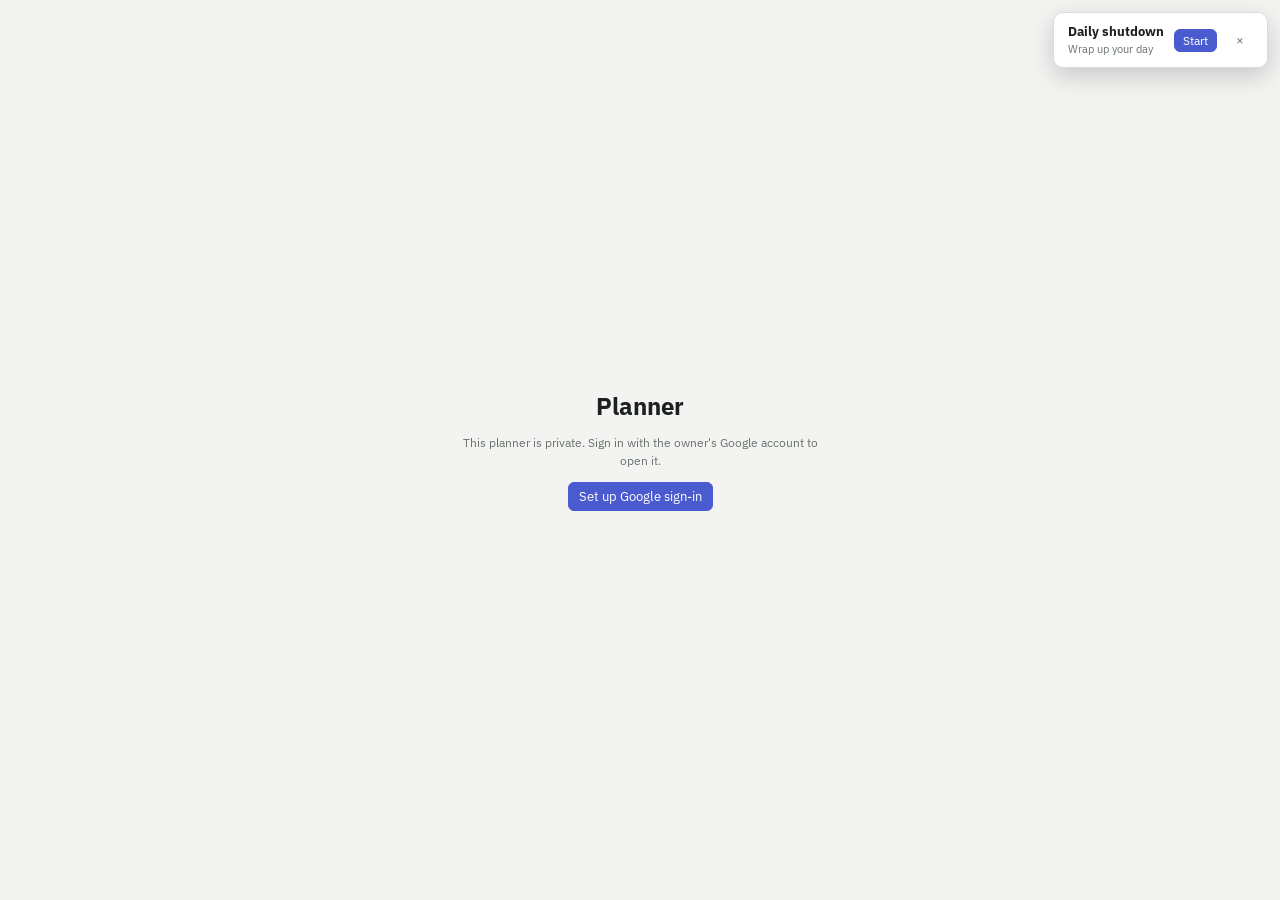
<file: planner/index.html>
<!doctype html>
<html lang="en">
<head>
<meta charset="utf-8">
<meta name="viewport" content="width=device-width,initial-scale=1,viewport-fit=cover">
<title>Planner</title>
<meta name="description" content="Daily planner with Google Calendar sync">
<meta name="theme-color" content="#141615" media="(prefers-color-scheme: dark)">
<meta name="theme-color" content="#f3f4f2" media="(prefers-color-scheme: light)">
<meta name="apple-mobile-web-app-capable" content="yes">
<meta name="apple-mobile-web-app-title" content="Planner">
<link rel="manifest" href="manifest.webmanifest">
<link rel="icon" href="icon-192.png">
<link rel="apple-touch-icon" href="apple-touch-icon.png">
<meta name="robots" content="noindex,nofollow">
<link rel="preconnect" href="https://fonts.googleapis.com">
<link rel="stylesheet" href="https://fonts.googleapis.com/css2?family=IBM+Plex+Sans:wght@400;500;600&family=IBM+Plex+Mono:wght@400;500&display=swap">
<script src="config.js"></script>
<script src="https://accounts.google.com/gsi/client" async onload="window.gisLoaded&&gisLoaded()"></script>
<style>
/* Layout: three panes — ritual sidebar | horizontally scrolling day columns | single-day hourly timeline */
:root{
  --bg:#f3f4f2; --panel:#eaecea; --card:#ffffff; --line:#d9ddd9; --fg:#1c201e; --muted:#69716c;
  --accent:#4a5bd0; --accent-soft:#e3e6fa; --ok:#2c9a5b; --warn:#b97a06; --danger:#cc4136;
  --evt:#cfe6e2; --evt-fg:#174a43; --hatch:rgba(0,0,0,.06); --shadow:0 1px 2px rgba(20,30,25,.08);
  --sans:"IBM Plex Sans",system-ui,-apple-system,"Segoe UI",sans-serif;
  --mono:"IBM Plex Mono",ui-monospace,SFMono-Regular,Menlo,monospace;
  color-scheme:light;
}
@media (prefers-color-scheme: dark){:root:not([data-theme="light"]){
  --bg:#141615; --panel:#1a1d1b; --card:#232725; --line:#2f3431; --fg:#e7eae8; --muted:#8c958f;
  --accent:#8e9cf3; --accent-soft:#2b3150; --ok:#4cc27e; --warn:#e3a43a; --danger:#ec6a5f;
  --evt:#244a45; --evt-fg:#cfeee8; --hatch:rgba(255,255,255,.06); --shadow:none; color-scheme:dark}}
:root[data-theme="dark"]{
  --bg:#141615; --panel:#1a1d1b; --card:#232725; --line:#2f3431; --fg:#e7eae8; --muted:#8c958f;
  --accent:#8e9cf3; --accent-soft:#2b3150; --ok:#4cc27e; --warn:#e3a43a; --danger:#ec6a5f;
  --evt:#244a45; --evt-fg:#cfeee8; --hatch:rgba(255,255,255,.06); --shadow:none; color-scheme:dark}
html,body{height:100%;margin:0}
[hidden]{display:none!important}
body{background:var(--bg);color:var(--fg);font-family:var(--sans);font-size:14px;overflow:hidden;-webkit-font-smoothing:antialiased}
button,input,select,textarea{font:inherit;color:inherit}
button{cursor:pointer;background:none;border:0;padding:0}
a{color:var(--accent)}
:focus-visible{outline:2px solid var(--accent);outline-offset:2px}
.mono{font-family:var(--mono);font-variant-numeric:tabular-nums}
#app{box-sizing:border-box;display:grid;grid-template-columns:210px minmax(0,1fr) 300px;height:100%;
  padding:env(safe-area-inset-top,0px) env(safe-area-inset-right,0px) env(safe-area-inset-bottom,0px) env(safe-area-inset-left,0px)}
.side{background:var(--panel);border-right:1px solid var(--line);overflow-y:auto;padding:14px 10px;display:flex;flex-direction:column;gap:14px;min-width:0}
.brand{font-weight:600;font-size:16px;padding:2px 8px}
.navgrp{display:flex;flex-direction:column;gap:1px}
.navlbl{font-size:11px;letter-spacing:.06em;text-transform:uppercase;color:var(--muted);padding:4px 8px}
.nav{display:flex;align-items:center;gap:8px;padding:6px 8px;border-radius:6px;text-align:left;width:100%}
.nav:hover{background:var(--line)}
.nav.on{background:var(--card);box-shadow:var(--shadow);font-weight:500}
.nav .r{margin-left:auto;font-size:12px;color:var(--muted)}
.nav .ck{color:var(--ok)}
.badge{font-size:10px;font-weight:600;letter-spacing:.05em;background:var(--accent);color:#fff;border-radius:4px;padding:1px 6px}
.dot{width:8px;height:8px;border-radius:50%;flex:none}
.chadd{display:flex;gap:6px;padding:2px 8px}
.chadd input{flex:1;min-width:0;background:transparent;border:1px dashed var(--line);border-radius:6px;padding:4px 8px;font-size:13px}
.sidefoot{margin-top:auto;font-size:12px;color:var(--muted);padding:0 8px;line-height:1.45}
.main{display:flex;flex-direction:column;min-width:0;min-height:0}
.top{display:flex;align-items:center;gap:8px;padding:10px 14px;border-bottom:1px solid var(--line);flex-wrap:wrap}
.btn{border:1px solid var(--line);background:var(--card);border-radius:6px;padding:5px 10px;font-size:13px;display:inline-flex;align-items:center;gap:6px;text-decoration:none;color:var(--fg)}
.btn:hover{border-color:var(--muted)}
.btn.pri{background:var(--accent);border-color:var(--accent);color:#fff}
.btn.sm{padding:3px 8px;font-size:12px}
.btn.danger{color:var(--danger)}
.top select,.top input{border:1px solid var(--line);background:var(--card);border-radius:6px;padding:5px 8px;font-size:13px}
.top input{width:160px;min-width:0}
.sync{font-size:12px;color:var(--muted);display:inline-flex;align-items:center;gap:6px}
.sync .s{width:7px;height:7px;border-radius:50%;background:var(--muted)}
.sync.ok .s{background:var(--ok)} .sync.err .s{background:var(--danger)} .sync.busy .s{background:var(--warn)}
.timerpill{display:inline-flex;align-items:center;gap:6px;background:var(--accent-soft);border-radius:999px;padding:4px 10px;font-size:12px;max-width:260px}
.timerpill span.t{overflow:hidden;text-overflow:ellipsis;white-space:nowrap}
.note{font-size:12px;color:var(--warn);padding:6px 14px;border-bottom:1px solid var(--line);display:flex;gap:10px;align-items:center;flex-wrap:wrap}
#view{flex:1;min-height:0;overflow:auto}
.board{box-sizing:border-box;display:flex;gap:12px;padding:16px 14px;height:100%;align-items:stretch;width:max-content}
.col{width:268px;flex:none;display:flex;flex-direction:column;gap:8px;min-height:0}
.col.objcol{width:230px}
.colhead{padding:2px 4px 4px;cursor:pointer}
.dname{font-size:19px;font-weight:600;text-wrap:balance}
.ddate{color:var(--muted);font-size:13px}
.col.today .dname{color:var(--accent)}
.prog{height:5px;border-radius:3px;background:var(--line);margin-top:8px;overflow:hidden}
.prog i{display:block;height:100%;background:var(--ok);border-radius:3px}
.addrow{display:flex;align-items:center;gap:8px;background:var(--card);border:1px solid var(--line);border-radius:7px;padding:7px 10px;color:var(--muted)}
.addrow .lbl{flex:1;text-align:left}
.addrow input{flex:1;min-width:0;border:0;background:transparent;outline:none;color:var(--fg)}
.tot{font-size:11px;padding:1px 6px;border-radius:4px;background:var(--panel);color:var(--muted)}
.tot.over{background:var(--warn);color:#1b1404}
.cards{display:flex;flex-direction:column;gap:7px;overflow-y:auto;flex:1;min-height:60px;padding-bottom:30px;border-radius:8px}
.cards.drop,.tl.drop,.bl.drop{outline:2px dashed var(--accent);outline-offset:-2px}
.card{background:var(--card);border:1px solid var(--line);border-radius:8px;padding:9px 11px;display:flex;flex-direction:column;gap:6px;box-shadow:var(--shadow);cursor:grab}
.card:hover{border-color:var(--muted)}
.card.done{opacity:.55}
.card.done .ttl{text-decoration:line-through;text-decoration-color:var(--muted)}
.card.ins{box-shadow:0 -3px 0 var(--accent)}
.chips{display:flex;align-items:center;gap:6px;font-size:11px;min-height:16px}
.chip{background:var(--accent-soft);color:var(--accent);border-radius:4px;padding:1px 6px;font-weight:500}
.rb{background:var(--panel);color:var(--warn);border-radius:999px;padding:0 6px;font-weight:600}
.dur{margin-left:auto;color:var(--muted);background:var(--panel);border-radius:4px;padding:1px 6px}
.ttl{line-height:1.35;overflow-wrap:anywhere}
.foot{display:flex;align-items:center;gap:8px;font-size:12px;color:var(--muted)}
.chk{width:18px;height:18px;border-radius:50%;border:1.5px solid var(--muted);display:inline-grid;place-items:center;flex:none;font-size:11px;color:transparent}
.chk:hover{border-color:var(--ok);color:var(--ok)}
.chk.on{background:var(--ok);border-color:var(--ok);color:#fff}
.tag{margin-left:auto;font-size:12px;white-space:nowrap;overflow:hidden;text-overflow:ellipsis;max-width:60%}
.colfoot{font-size:12px;color:var(--muted);padding:0 4px}
.empty{color:var(--muted);font-size:13px;padding:10px 4px;line-height:1.5}
.obj{display:flex;gap:8px;align-items:flex-start;background:var(--card);border:1px solid var(--line);border-radius:8px;padding:9px 11px}
.obj .t{flex:1;min-width:0;overflow-wrap:anywhere}
.obj small{display:block;color:var(--muted);font-size:11px;margin-top:3px}
.cal{border-left:1px solid var(--line);display:flex;flex-direction:column;min-height:0;background:var(--panel)}
.calhead{display:flex;align-items:center;gap:6px;padding:10px 12px;border-bottom:1px solid var(--line)}
.calhead .d{font-weight:600;flex:1;font-size:15px}
.ib{width:26px;height:26px;border-radius:6px;display:inline-grid;place-items:center;color:var(--muted)}
.ib:hover{background:var(--line);color:var(--fg)}
.allday{display:flex;flex-direction:column;gap:3px;padding:6px 12px;border-bottom:1px solid var(--line);min-height:8px}
.ad{background:var(--c,var(--ok));color:#fff;border-radius:4px;padding:2px 8px;font-size:12px;text-align:left;overflow:hidden;text-overflow:ellipsis;white-space:nowrap}
.tlwrap{flex:1;overflow-y:auto;min-height:0}
.tlrow{display:flex;position:relative}
.gut{width:46px;flex:none;position:relative}
.gut span{position:absolute;right:6px;font-size:10px;color:var(--muted);transform:translateY(-50%);font-family:var(--mono)}
.tl{position:relative;flex:1;min-width:0;cursor:copy}
.tlgrid{position:absolute;inset:0;pointer-events:none}
.blk{position:absolute;border-radius:5px;padding:3px 6px;font-size:11px;line-height:1.25;overflow:hidden;text-align:left;cursor:pointer;border-left:3px solid var(--accent)}
.blk.task{background:color-mix(in srgb,var(--c) 26%,var(--card));border-left-color:var(--c)}
.blk.task.done{background-image:repeating-linear-gradient(135deg,var(--hatch) 0 6px,transparent 6px 12px)}
.blk.event{background:color-mix(in srgb,var(--c,var(--evt-fg)) 22%,var(--card));color:var(--fg);border-left-color:var(--c,var(--evt-fg))}
.blk.cancelled{background:transparent;border:1px solid var(--line);color:var(--muted);text-decoration:line-through}
.blk b{font-weight:500;display:block}
.blk em{font-style:normal;opacity:.75;font-family:var(--mono);font-size:10px}
.now{position:absolute;left:0;right:0;height:2px;background:var(--danger);pointer-events:none;z-index:3}
.now:before{content:"";position:absolute;left:-4px;top:-3px;width:8px;height:8px;border-radius:50%;background:var(--danger)}
.wcal{display:flex;min-width:760px}
.wcal .dcol{flex:1;min-width:100px;border-left:1px solid var(--line)}
.wcal .dh{position:sticky;top:0;background:var(--bg);z-index:4;padding:8px;border-bottom:1px solid var(--line);font-size:13px;height:56px;box-sizing:border-box;overflow:hidden}
.wcal .dh.today b{color:var(--accent)}
.page{max-width:820px;padding:20px max(16px,env(safe-area-inset-right,0px)) 60px max(16px,env(safe-area-inset-left,0px));margin:0 auto}
.page h1{font-size:22px;margin:0 0 4px;text-wrap:balance}
.page .sub{color:var(--muted);margin:0 0 18px}
.list{display:flex;flex-direction:column;gap:7px}
.lrow{display:flex;align-items:center;gap:10px;background:var(--card);border:1px solid var(--line);border-radius:8px;padding:9px 12px;flex-wrap:wrap}
.lrow .t{flex:1;min-width:140px;overflow-wrap:anywhere}
.lrow .m{color:var(--muted);font-size:12px}
.sect{margin:22px 0 8px;font-size:12px;letter-spacing:.06em;text-transform:uppercase;color:var(--muted)}
.bars{display:flex;flex-direction:column;gap:8px}
.bar{display:grid;grid-template-columns:120px 1fr 54px;gap:10px;align-items:center;font-size:13px}
.bar .tr{height:12px;background:var(--line);border-radius:3px;overflow:hidden}
.bar .tr i{display:block;height:100%;border-radius:3px}
.stats{display:flex;gap:10px;flex-wrap:wrap}
.stat{background:var(--card);border:1px solid var(--line);border-radius:8px;padding:10px 14px;min-width:120px}
.stat b{display:block;font-size:20px;font-family:var(--mono)}
.stat span{font-size:12px;color:var(--muted)}
.focus{max-width:640px;margin:0 auto;padding:48px 20px;display:flex;flex-direction:column;gap:16px;text-align:center;align-items:center}
.focus h1{font-size:28px;margin:0;text-wrap:balance}
.bigtime{font-family:var(--mono);font-size:56px;font-variant-numeric:tabular-nums;letter-spacing:-.02em}
.focus .subs{width:100%;text-align:left}
#modal{position:fixed;inset:0;background:rgba(10,14,12,.45);display:grid;place-items:center;z-index:50;padding:16px}
.sheet{background:var(--bg);border:1px solid var(--line);border-radius:12px;width:min(620px,100%);max-height:calc(100% - 32px);overflow:auto;box-shadow:0 20px 50px rgba(0,0,0,.3)}
.sheet.wide{width:min(760px,100%)}
.sh{display:flex;align-items:center;gap:8px;padding:14px 18px;border-bottom:1px solid var(--line);position:sticky;top:0;background:var(--bg);z-index:2}
.sh h2{font-size:16px;margin:0;flex:1}
.sb{padding:16px 18px;display:flex;flex-direction:column;gap:14px}
.sf{padding:12px 18px;border-top:1px solid var(--line);display:flex;gap:8px;flex-wrap:wrap;justify-content:flex-end;position:sticky;bottom:0;background:var(--bg)}
.titlein{font-size:18px;font-weight:500;border:0;background:transparent;width:100%;outline:none;padding:2px 0}
.grid{display:grid;grid-template-columns:repeat(auto-fill,minmax(150px,1fr));gap:10px}
.fld{display:flex;flex-direction:column;gap:4px;font-size:12px;color:var(--muted);min-width:0}
.fld input,.fld select,.fld textarea,.inp{border:1px solid var(--line);background:var(--card);border-radius:6px;padding:6px 8px;font-size:13px;color:var(--fg);min-width:0}
textarea{resize:vertical;min-height:80px;line-height:1.45}
.sub-row{display:flex;align-items:center;gap:8px;padding:4px 0}
.sub-row .t{flex:1;min-width:0}
.sub-row.done .t{text-decoration:line-through;color:var(--muted)}
.steps{display:flex;gap:6px;font-size:12px;color:var(--muted);flex-wrap:wrap}
.steps span{padding:2px 8px;border-radius:999px;background:var(--panel)}
.steps span.on{background:var(--accent);color:#fff}
.meter{height:10px;border-radius:5px;background:var(--line);overflow:hidden}
.meter i{display:block;height:100%}
.help{font-size:12px;color:var(--muted);line-height:1.5}
ol.help{padding-left:18px;margin:0}
ol.help li{margin:4px 0}
code{font-family:var(--mono);font-size:12px;background:var(--panel);padding:1px 4px;border-radius:3px;overflow-wrap:anywhere}
.calrow{display:flex;align-items:center;gap:10px;padding:5px 0}
#toasts{position:fixed;top:calc(12px + env(safe-area-inset-top,0px));right:calc(12px + env(safe-area-inset-right,0px));display:flex;flex-direction:column;gap:8px;z-index:60;max-width:calc(100% - 24px)}
.toast{background:var(--card);border:1px solid var(--line);border-radius:10px;padding:10px 14px;box-shadow:0 8px 24px rgba(0,0,0,.18);display:flex;gap:10px;align-items:center;font-size:13px}
.toast b{display:block}
.toast small{color:var(--muted)}
@media (max-width:1000px){#app{grid-template-columns:190px minmax(0,1fr)} .cal{display:none} .cal.show{display:flex;position:fixed;right:0;top:0;bottom:0;width:min(320px,90%);z-index:40;padding-top:env(safe-area-inset-top,0px)}}
@media (max-width:640px){
  #app{grid-template-columns:1fr;grid-template-rows:auto 1fr}
  .side{flex-direction:row;overflow-x:auto;padding:8px max(16px,env(safe-area-inset-left,0px));gap:6px;border-right:0;border-bottom:1px solid var(--line)}
  .side .navlbl,.side .sidefoot,.side .chgrp,.brand{display:none}
  .navgrp{flex-direction:row}
  .nav{white-space:nowrap}
  .top{padding-left:max(16px,env(safe-area-inset-left,0px));padding-right:max(16px,env(safe-area-inset-right,0px))}
  .top input{width:110px}
  .col{width:250px}
}
.card.sel{outline:2px solid var(--accent);outline-offset:1px}
#app.noside{grid-template-columns:minmax(0,1fr) 300px} #app.noside .side{display:none}
#app.nocal{grid-template-columns:210px minmax(0,1fr)} #app.nocal .cal{display:none}
#app.noside.nocal{grid-template-columns:minmax(0,1fr)}
.cm{position:fixed;z-index:70;background:var(--card);border:1px solid var(--line);border-radius:10px;box-shadow:0 12px 32px rgba(0,0,0,.28);padding:5px;width:250px;max-width:calc(100vw - 16px);max-height:calc(100vh - 16px);overflow:auto;font-size:13px;box-sizing:border-box}
.cm .it{display:flex;align-items:center;gap:10px;width:100%;padding:6px 10px;border-radius:6px;text-align:left;box-sizing:border-box}
.cm .it:hover,.cm .it:focus-visible{background:var(--accent-soft);outline:none}
.cm .it.danger{color:var(--danger)}
.cm kbd,.keys kbd,.pal kbd{margin-left:auto;font-family:var(--mono);font-size:11px;color:var(--muted);border:1px solid var(--line);border-radius:4px;padding:0 5px;background:var(--bg)}
.cm .sep{height:1px;background:var(--line);margin:4px 2px}
.cm .lbl{font-size:11px;color:var(--muted);padding:4px 10px 2px;letter-spacing:.04em;text-transform:uppercase}
.cm .chiprow{display:flex;flex-wrap:wrap;gap:4px;padding:2px 8px 6px}
.cm .chiprow button{font-size:12px;border:1px solid var(--line);border-radius:999px;padding:1px 8px;display:inline-flex;gap:5px;align-items:center}
.cm .chiprow button.on{border-color:var(--accent);background:var(--accent-soft)}
.pal .row{display:flex;align-items:center;gap:10px;padding:7px 10px;border-radius:6px;cursor:pointer}
.pal .row.hl{background:var(--accent-soft)}
.pal input{width:100%;box-sizing:border-box;font-size:15px;border:0;border-bottom:1px solid var(--line);background:transparent;padding:14px 18px;outline:none}
.keys{display:grid;grid-template-columns:repeat(auto-fill,minmax(230px,1fr));gap:4px 18px;font-size:13px}
.keys div{display:flex;gap:8px;align-items:center;padding:3px 0}
#lock{position:fixed;inset:0;z-index:45;background:var(--bg);display:grid;place-items:center;padding:16px}
#lock .box{max-width:380px;text-align:center;display:flex;flex-direction:column;gap:12px;align-items:center}
#lock h1{margin:0;font-size:24px}
.card,.blk,.lrow{-webkit-user-select:none;user-select:none;-webkit-touch-callout:none}
.card{cursor:grab}
body.dragging,body.dragging *{cursor:grabbing!important}
.dragsrc{opacity:.35}
.dragclone{position:fixed!important;z-index:90;pointer-events:none;box-shadow:0 14px 34px rgba(0,0,0,.35)!important;transform:rotate(1.5deg);opacity:.95;margin:0;box-sizing:border-box}
.ghost{position:absolute;left:2px;right:3px;z-index:6;pointer-events:none;border:2px dashed var(--accent);background:var(--accent-soft);border-radius:5px;padding:2px 6px;font-size:11px;line-height:1.25;overflow:hidden;box-sizing:border-box}
.ghost b{display:block;font-weight:500;white-space:nowrap;overflow:hidden;text-overflow:ellipsis}
.ghost em{font-style:normal;font-family:var(--mono);font-size:10px;color:var(--accent);font-weight:600}
.card.insb{box-shadow:0 3px 0 var(--accent)}
.lrow.ins{box-shadow:0 -3px 0 var(--accent)} .lrow.insb{box-shadow:0 3px 0 var(--accent)}
.nav.drop{outline:2px dashed var(--accent);outline-offset:-2px}
.blk .rs{position:absolute;left:0;right:0;bottom:0;height:8px;cursor:ns-resize}
.blk:hover .rs::after{content:"";position:absolute;left:calc(50% - 10px);bottom:2px;width:20px;height:3px;border-radius:2px;background:currentColor;opacity:.4}
@media (prefers-reduced-motion:reduce){*{transition:none!important;animation:none!important}}
</style>
</head>
<body>
<div id="app">
  <aside class="side" id="side"></aside>
  <main class="main">
    <header class="top" id="top"></header>
    <div id="note"></div>
    <div id="view"></div>
  </main>
  <section class="cal" id="cal"></section>
</div>
<div id="modal" hidden></div>
<div id="toasts"></div>
<div id="lock" hidden></div>
<div id="cm" class="cm" hidden role="menu"></div>
<input type="file" id="importfile" accept="application/json,.json" hidden>

<script>
/* ---------- helpers ---------- */
const $=s=>document.querySelector(s);
const esc=s=>String(s??'').replace(/[&<>"']/g,c=>({'&':'&amp;','<':'&lt;','>':'&gt;','"':'&quot;',"'":'&#39;'}[c]));
const pad=n=>String(n).padStart(2,'0');
const ds=d=>`${d.getFullYear()}-${pad(d.getMonth()+1)}-${pad(d.getDate())}`;
const parseD=s=>{const[y,m,d]=s.split('-').map(Number);return new Date(y,m-1,d)};
const addDays=(s,n)=>{const d=parseD(s);d.setDate(d.getDate()+n);return ds(d)};
const todayStr=()=>ds(new Date());
const mondayOf=s=>{const d=parseD(s);d.setDate(d.getDate()-((d.getDay()+6)%7));return ds(d)};
const fmtDur=m=>{m=Math.max(0,Math.round(m||0));return `${Math.floor(m/60)}:${pad(m%60)}`};
const toMin=t=>{if(!t)return null;const[h,m]=t.split(':').map(Number);return h*60+m};
const fromMin=m=>`${pad(Math.floor(m/60)%24)}:${pad(m%60)}`;
const fmtClock=t=>{const m=toMin(t);let h=Math.floor(m/60),mm=m%60;const ap=h>=12?'pm':'am';h=h%12||12;return `${h}:${pad(mm)} ${ap}`};
const DAYS=['Sunday','Monday','Tuesday','Wednesday','Thursday','Friday','Saturday'];
const MONTHS=['January','February','March','April','May','June','July','August','September','October','November','December'];
const dayName=s=>DAYS[parseD(s).getDay()];
const monDay=s=>{const d=parseD(s);return `${MONTHS[d.getMonth()]} ${d.getDate()}`};
const shortDay=s=>{const d=parseD(s);return `${DAYS[d.getDay()].slice(0,3)} ${MONTHS[d.getMonth()].slice(0,3)} ${d.getDate()}`};
const uid=()=>Math.random().toString(36).slice(2,9)+Date.now().toString(36).slice(-5);
const slug=s=>s.toLowerCase().replace(/[^a-z0-9]+/g,'-').replace(/^-|-$/g,'')||uid();
const PALETTE=['#7a6af0','#2f9a8c','#cf7412','#c4427c','#3a7bd5','#6b9a2b','#9a6b3a'];
const TZ=Intl.DateTimeFormat().resolvedOptions().timeZone;
const ls={get(k){try{return localStorage.getItem(k)}catch{return null}},set(k,v){try{localStorage.setItem(k,v)}catch{}},del(k){try{localStorage.removeItem(k)}catch{}}};
function parseDur(s){s=String(s??'').trim().toLowerCase();if(!s)return 0;let m;
  if(m=s.match(/^(\d+):(\d{1,2})$/))return +m[1]*60+ +m[2];
  let tot=0,any=false;const re=/(\d+(?:\.\d+)?)\s*(h|hr|hrs|hours?|m|min|mins|minutes?)/g;
  while(m=re.exec(s)){any=true;tot+=/^h/.test(m[2])?parseFloat(m[1])*60:parseFloat(m[1])}
  if(any)return Math.round(tot); if(/^\d+(\.\d+)?$/.test(s))return Math.round(parseFloat(s)); return null}

/* ---------- store (local cache + Google Drive file) ---------- */
const COLS=['tasks','events','channels','objectives','rituals','recurrences','meta'];
const FORMAT="Planner data file, synced by the Planner web app. data.<collection>.<id> = record. tasks {title, date 'YYYY-MM-DD' or null (backlog), startTime 'HH:MM' or null, planned (minutes), actual (minutes), done, doneOn, channel (channels id), notes, subtasks [{t,done}], objective (objectives id), order (number, sort within day), rollover (days carried over), archived, recurId}; channels {name, color}; objectives {title, week (Monday 'YYYY-MM-DD'), done}; rituals (id = date, or 'w'+Monday) {planned, shutdown, highlight, note, reviewed, reviewNote}; recurrences {title, channel, planned, startTime, freq daily|weekdays|weekly|monthly, start, skip[]}; events = local-only events {title,date,start,end,allDay,cancelled}; meta.settings {limit (minutes/day), plannerCalId}. Every record has updatedAt (ms since epoch): set it to the current time on any edit so the edit wins the merge. To delete a record, remove it from data and add tombstones.<collection>.<id> = current ms. New ids: short strings of letters/digits.";
const S={},T={};COLS.forEach(c=>{S[c]=new Map();T[c]=new Map()});
const canWrite=true;
let dirty=false;
function serialize(){const o={_format:FORMAT,app:'planner',version:1,savedAt:new Date().toISOString(),data:{},tombstones:{}};
  COLS.forEach(c=>{o.data[c]=Object.fromEntries(S[c]);o.tombstones[c]=Object.fromEntries(T[c])});return o}
function loadFrom(o){COLS.forEach(c=>{S[c]=new Map(Object.entries(o?.data?.[c]||{}));T[c]=new Map(Object.entries(o?.tombstones?.[c]||{}).map(([k,v])=>[k,+v||0]))})}
function mergeIn(o){let localNewer=false,changedAny=false;const cutoff=Date.now()-60*864e5;
  COLS.forEach(c=>{const rd=o?.data?.[c]||{},rt=o?.tombstones?.[c]||{};const ids=new Set([...Object.keys(rd),...Object.keys(rt),...S[c].keys(),...T[c].keys()]);const NS=new Map(),NT=new Map();
    for(const id of ids){const cand=[];
      if(rd[id])cand.push({r:1,ts:+rd[id].updatedAt||0,rec:rd[id]});
      if(rt[id]!=null)cand.push({r:1,ts:+rt[id]||0,dead:1});
      if(S[c].has(id))cand.push({r:0,ts:+S[c].get(id).updatedAt||0,rec:S[c].get(id)});
      if(T[c].has(id))cand.push({r:0,ts:T[c].get(id),dead:1});
      cand.sort((a,b)=>b.ts-a.ts||b.r-a.r);const w=cand[0];
      if(!w.r)localNewer=true;
      if(w.r&&JSON.stringify(w.rec||null)!==JSON.stringify(S[c].get(id)||null))changedAny=true;
      if(w.dead){if(w.ts>cutoff)NT.set(id,w.ts)}else NS.set(id,w.rec)}
    S[c]=NS;T[c]=NT});
  if(localNewer)dirty=true;saveLocal(true);return changedAny}
function saveLocal(){ls.set('pl-data',JSON.stringify(serialize()))}
function loadLocal(){try{const o=JSON.parse(ls.get('pl-data')||'null');if(o){loadFrom(o);return true}}catch{}return false}
let undoStack=[],undoGroup=null,noUndo=0;
function rec(col,id){if(noUndo||(col==='meta'&&id==='timer'))return;if(!undoGroup){undoGroup=[];undoStack.push(undoGroup);if(undoStack.length>60)undoStack.shift();setTimeout(()=>{undoGroup=null},0)}
  if(!undoGroup.some(x=>x.col===col&&x.id===id))undoGroup.push({col,id,prev:S[col].has(id)?{...S[col].get(id)}:null})}
function undo(){const g=undoStack.pop();if(!g||!g.length){toast('Nothing to undo','');return}noUndo++;try{for(const{col,id,prev} of [...g].reverse()){if(prev){const{updatedAt,...rest}=prev;put(col,id,rest)}else if(S[col].has(id))remove(col,id)}}finally{noUndo--}toast('Undone','')}
function put(col,id,data){rec(col,id);S[col]=new Map(S[col]);S[col].set(id,{...data,updatedAt:Date.now()});T[col].delete(id);changed(col)}
function patch(col,id,partial){const cur=S[col].get(id);if(!cur)return;put(col,id,{...cur,...partial})}
function remove(col,id){rec(col,id);S[col]=new Map(S[col]);S[col].delete(id);T[col].set(id,Date.now());changed(col)}
function changed(col){dirty=true;saveLocal();scheduleRender();schedDrive(1500);if(col==='tasks')schedCalPush()}

/* ---------- state ---------- */
let view=(window.innerWidth<=640?'today':'week'),boardStart=todayStr(),calDate=todayStr(),zoom=1,filterCh='',query='',addingDate=null,focusId=null,reviewWeek=mondayOf(todayStr()),showCal=false;
let calScroll=null,loadNote='';
const settings=()=>S.meta.get('settings')||{limit:360};
const timer=()=>S.meta.get('timer')||null;
const ch=id=>id?S.channels.get(id):null;
const chColor=id=>ch(id)?.color||'var(--accent)';
const matches=t=>(!filterCh||t.channel===filterCh)&&(!query||t.title.toLowerCase().includes(query.toLowerCase()));
const tasksOn=date=>[...S.tasks].filter(([,t])=>t.date===date&&!t.archived).sort((a,b)=>(a[1].order||0)-(b[1].order||0));
const ritual=k=>S.rituals.get(k)||{};
const planned=(list)=>list.reduce((a,[,t])=>a+(t.planned||0),0);
function nextOrder(date){const l=tasksOn(date);return l.length?(l[l.length-1][1].order||0)+1000:Date.now()}

function newTask(fields,id=uid()){put('tasks',id,{title:'',date:null,channel:null,planned:0,actual:0,done:false,startTime:null,notes:'',subtasks:[],order:nextOrder(fields.date),rollover:0,archived:false,created:Date.now(),...fields});return id}
function parseQuick(text,date){let title=' '+text+' ',channel=null,plannedM=0,startTime=null;
  const chans=[...S.channels].sort((a,b)=>b[1].name.length-a[1].name.length);
  for(const[id,c] of chans){const re=new RegExp('#'+c.name.replace(/[.*+?^${}()|[\]\\]/g,'\\$&')+'(?=\\s)','i');if(re.test(title)){channel=id;title=title.replace(re,' ');break}}
  if(!channel){const m=title.match(/#([\w-]+)/);if(m){const name=m[1];const id=slug(name);if(!S.channels.has(id))put('channels',id,{name,color:PALETTE[S.channels.size%PALETTE.length]});channel=id;title=title.replace(m[0],' ')}}
  let m=title.match(/@(today|tod|tomorrow|tmr|tom|mon|tue|wed|thu|fri|sat|sun)[a-z]*/i);if(m){const w=m[1].toLowerCase();const t=todayStr();
    if(w.startsWith('tod'))date=t;else if(w.startsWith('t')&&w!=='tue'&&w!=='thu')date=addDays(t,1);
    else{const idx=['sun','mon','tue','wed','thu','fri','sat'].indexOf(w.slice(0,3));let n=(idx-parseD(t).getDay()+7)%7||7;date=addDays(t,n)}title=title.replace(m[0],' ')}
  let objective=null;m=title.match(/\$([\w-]+)/);if(m){const wk=mondayOf(date||todayStr());const o=[...S.objectives].find(([,o])=>o.week===wk&&o.title.toLowerCase().startsWith(m[1].toLowerCase().replace(/-/g,' ')));if(o){objective=o[0];title=title.replace(m[0],' ')}}
  m=title.match(/~\s*([\d.:]+\s*(?:h|hr|hrs|m|min|mins)?(?:\s*\d+\s*m(?:in)?)?)/i);if(m){const d=parseDur(m[1]);if(d)plannedM=d;title=title.replace(m[0],' ')}
  m=title.match(/@(\d{1,2})(?::(\d{2}))?\s*(am|pm)?/i);if(m){let h=+m[1];const mm=+(m[2]||0);const ap=(m[3]||'').toLowerCase();if(ap==='pm'&&h<12)h+=12;if(ap==='am'&&h===12)h=0;if(!ap&&h<7)h+=12;if(h<24){startTime=fromMin(h*60+mm);title=title.replace(m[0],' ')}}
  title=title.replace(/\s+/g,' ').trim();
  if(!title)return null;
  return newTask({title,date,channel,planned:plannedM,startTime,objective})}

/* ---------- startup jobs ---------- */
function rollover(){const t=todayStr();for(const[id,x] of S.tasks){if(x.date&&x.date<t&&!x.done&&!x.archived){
  if(x.recurId)patch('tasks',id,{archived:true,archivedOn:t});
  else patch('tasks',id,{date:t,rollover:(x.rollover||0)+1,startTime:null})}}}
function recurMatches(r,d){if(d<r.start)return false;const D=parseD(d),S0=parseD(r.start);
  if(r.freq==='daily')return true;if(r.freq==='weekdays')return D.getDay()>0&&D.getDay()<6;
  if(r.freq==='weekly')return D.getDay()===S0.getDay();if(r.freq==='monthly')return D.getDate()===S0.getDate();return false}
function genRecurring(){const t=todayStr();for(const[rid,r] of S.recurrences){for(let i=0;i<7;i++){const d=addDays(t,i);
  if(!recurMatches(r,d)||(r.skip||[]).includes(d))continue;
  const tid=`r-${rid}-${d}`;
  if(S.tasks.has(tid)||T.tasks.has(tid)||[...S.tasks.values()].some(x=>x.recurId===rid&&x.date===d))continue;
  newTask({title:r.title,date:d,channel:r.channel||null,planned:r.planned||0,startTime:r.startTime||null,recurId:rid},tid)}}}
function startup(){noUndo++;try{rollover();genRecurring()}finally{noUndo--}}
let lastDay=todayStr();
setInterval(()=>{const t=todayStr();if(t!==lastDay){lastDay=t;if(boardStart<t)boardStart=t;calDate=t;startup()}render();maybeShutdownToast()},30000);

/* ---------- Google auth ---------- */
const SCOPES='https://www.googleapis.com/auth/calendar https://www.googleapis.com/auth/drive.file';
const clientId=()=>ls.get('pl-clientid')||(window.PLANNER_CONFIG&&window.PLANNER_CONFIG.clientId)||'';
let tokenClient=null,token=null,tokenExp=0,authBusy=false,gisReady=false,syncState={cls:'',text:''};
const signedInBefore=()=>ls.get('pl-signedin')==='1';
const hasToken=()=>token&&Date.now()<tokenExp;
window.gisLoaded=()=>{gisReady=true;if(clientId()&&signedInBefore())signIn('')};
function initAuth(){if(!gisReady||!clientId())return false;if(tokenClient)return true;
  tokenClient=google.accounts.oauth2.initTokenClient({client_id:clientId(),scope:SCOPES,callback:onToken,
    error_callback:e=>{authBusy=false;if(e&&e.type==='popup_failed_to_open')setSync('err','Click anywhere to reconnect Google');else setSync('err','Google sign-in was closed')}});return true}
function signIn(prompt){if(!initAuth()){if(!clientId())openSettings();return}authBusy=true;
  const o={prompt};const h=ls.get('pl-hint');if(h)o.login_hint=h;tokenClient.requestAccessToken(o)}
function onToken(r){authBusy=false;if(r.error){setSync('err','Google sign-in failed: '+r.error);return}
  if(!google.accounts.oauth2.hasGrantedAllScopes(r,...SCOPES.split(' '))){setSync('err','Allow both Calendar and Drive access to sync');ls.del('pl-signedin');render();toast('Sync needs both permissions','Sign in again and tick Calendar and Drive.');return}
  token=r.access_token;tokenExp=Date.now()+((+r.expires_in||3600)-120)*1000;ls.set('pl-signedin','1');afterAuth()}
function signOut(){if(token)try{google.accounts.oauth2.revoke(token,()=>{})}catch{}token=null;tokenExp=0;ls.del('pl-signedin');ls.del('pl-file');ls.del('pl-ver');ls.del('pl-calsync');fileId=null;remoteVersion=null;cals=[];gEvents=[];gEvMap.clear();setSync('','Not connected');render()}
document.addEventListener('pointerdown',()=>{if(signedInBefore()&&clientId()&&!authBusy&&(!token||Date.now()>tokenExp-5*60e3))signIn('')},true);
function setSync(cls,text){syncState={cls,text};const el=$('#syncst');if(el){el.className='sync '+cls;el.querySelector('span:last-child').textContent=text}}
async function gfetch(url,opts={}){if(!hasToken()){const e=new Error('auth');e.auth=1;throw e}
  const headers={Authorization:'Bearer '+token};if(typeof opts.body==='string')headers['Content-Type']='application/json';Object.assign(headers,opts.headers||{});
  const r=await fetch(url,{...opts,headers});
  if(r.status===401){token=null;setSync('err','Click anywhere to reconnect Google');const e=new Error('auth');e.auth=1;throw e}
  if(!r.ok){const e=new Error(await r.text().catch(()=>r.statusText));e.status=r.status;throw e}
  if(r.status===204)return null;const ct=r.headers.get('content-type')||'';return ct.includes('json')?r.json():r.text()}
async function sha256(t){const b=await crypto.subtle.digest('SHA-256',new TextEncoder().encode(t));return [...new Uint8Array(b)].map(x=>x.toString(16).padStart(2,'0')).join('')}
async function verifyOwner(){const r=await gfetch(`${CAL}/users/me/calendarList?maxResults=250`);cals=r.items||[];
  const email=(cals.find(c=>c.primary)?.id||'').toLowerCase();const allowed=(window.PLANNER_CONFIG&&window.PLANNER_CONFIG.allowedEmailHashes)||[];
  if(allowed.length&&!allowed.includes(await sha256(email))){try{google.accounts.oauth2.revoke(token,()=>{})}catch{}token=null;tokenExp=0;cals=[];
    ls.del('pl-signedin');ls.del('pl-owner');ls.del('pl-hint');lockMsg=`${email||'That account'} can't open this planner. It's private.`;setSync('','');render();return false}
  ls.set('pl-owner','1');ls.set('pl-hint',email);lockMsg='';return true}
let lockMsg='';
const isLocked=()=>ls.get('pl-owner')!=='1';
async function afterAuth(){setSync('busy','Syncing…');
  try{if(!await verifyOwner())return;render();await syncDrive();await loadCalendars(true);startup();await fetchEvents(true);await pushCal()}catch(e){console.error(e)}render()}

/* ---------- Drive sync ---------- */
const FILE='planner-data.json',DRIVE='https://www.googleapis.com/drive/v3/files',UPLOAD='https://www.googleapis.com/upload/drive/v3/files';
let fileId=ls.get('pl-file'),remoteVersion=ls.get('pl-ver'),driveBusy=false,driveTimer=null,lastSynced=0;
function schedDrive(ms){clearTimeout(driveTimer);driveTimer=setTimeout(syncDrive,ms)}
async function syncDrive(){if(driveBusy||!hasToken())return;driveBusy=true;setSync('busy','Syncing…');
  try{
    if(!fileId){const q=encodeURIComponent(`name='${FILE}' and trashed=false`);const r=await gfetch(`${DRIVE}?q=${q}&spaces=drive&orderBy=modifiedTime desc&fields=files(id,version)`);
      if(r.files&&r.files[0]){fileId=r.files[0].id;remoteVersion=null}
      else{const b='plb'+uid();const body=`--${b}\r\nContent-Type: application/json; charset=UTF-8\r\n\r\n${JSON.stringify({name:FILE,mimeType:'application/json',description:'Planner app data. Edit with care; see _format.'})}\r\n--${b}\r\nContent-Type: application/json\r\n\r\n${JSON.stringify(serialize(),null,1)}\r\n--${b}--`;
        dirty=false;const c=await gfetch(`${UPLOAD}?uploadType=multipart&fields=id,version`,{method:'POST',body,headers:{'Content-Type':'multipart/related; boundary='+b}});fileId=c.id;remoteVersion=String(c.version)}
      ls.set('pl-file',fileId)}
    const m=await gfetch(`${DRIVE}/${fileId}?fields=version,trashed`);
    if(m.trashed){fileId=null;ls.del('pl-file');throw new Error('file trashed')}
    if(String(m.version)!==remoteVersion){const data=await gfetch(`${DRIVE}/${fileId}?alt=media`);const o=typeof data==='string'?JSON.parse(data):data;
      const ch=mergeIn(o);remoteVersion=String(m.version);if(ch){startup();scheduleRender();schedCalPush()}}
    if(dirty){dirty=false;try{const u=await gfetch(`${UPLOAD}/${fileId}?uploadType=media&fields=id,version`,{method:'PATCH',body:JSON.stringify(serialize(),null,1)});remoteVersion=String(u.version)}catch(e){dirty=true;throw e}}
    ls.set('pl-ver',remoteVersion);lastSynced=Date.now();setSync('ok','Synced '+fmtClock(fromMin(new Date().getHours()*60+new Date().getMinutes())));
  }catch(e){if(e.status===404){fileId=null;ls.del('pl-file')}if(!e.auth)setSync('err','Sync error, retrying');console.error(e)}
  finally{driveBusy=false;if(dirty&&hasToken())schedDrive(4000)}}
setInterval(()=>{if(document.visibilityState==='visible'&&hasToken())syncDrive()},30000);
document.addEventListener('visibilitychange',()=>{if(document.visibilityState==='visible'&&hasToken()){syncDrive();fetchEvents(true)}});

/* ---------- Google Calendar ---------- */
const CAL='https://www.googleapis.com/calendar/v3';
let cals=[],gEvents=[],gEvMap=new Map(),evKey='',evFetched=0,evBusy=false,calPushTimer=null,calPushBusy=false;
const plannerCalId=()=>settings().plannerCalId||null;
function calVisible(c){const v=ls.get('pl-calvis');if(v){try{return JSON.parse(v).includes(c.id)}catch{}}return c.selected!==false&&!c.hidden}
async function loadCalendars(have){if(!have||!cals.length){const r=await gfetch(`${CAL}/users/me/calendarList?maxResults=250`);cals=r.items||[]}
  const p=cals.find(c=>c.primary);if(p)ls.set('pl-hint',p.id);
  let id=plannerCalId();
  if(!id||!cals.some(c=>c.id===id)){const ex=cals.find(c=>c.summary==='Planner'&&c.accessRole==='owner');
    if(ex)id=ex.id;else{const c=await gfetch(`${CAL}/calendars`,{method:'POST',body:JSON.stringify({summary:'Planner',description:'Timeboxed tasks from the Planner app',timeZone:TZ})});id=c.id;cals.push({id,summary:'Planner',accessRole:'owner',backgroundColor:'#7a6af0'})}
    put('meta','settings',{...settings(),plannerCalId:id})}}
function normEvent(e,c){if(e.status==='cancelled')return[];const self=(e.attendees||[]).find(a=>a.self);
  const base={src:'g',gid:e.id,calId:c.id,calName:c.summaryOverride||c.summary,title:e.summary||'(No title)',cancelled:self?.responseStatus==='declined',color:e.colorId&&COLORS[e.colorId]||c.backgroundColor,link:e.htmlLink,editable:['owner','writer'].includes(c.accessRole),taskId:e.extendedProperties?.private?.taskId,updated:e.updated};
  if(e.start.date){const out=[];let d=e.start.date;const end=e.end.date;while(d<end){out.push({...base,date:d,allDay:true,start:'00:00',end:'23:59',key:`g|${c.id}|${e.id}|${d}`});d=addDays(d,1);if(out.length>60)break}return out}
  const s=new Date(e.start.dateTime),en=new Date(e.end.dateTime);const date=ds(s);
  return[{...base,date,allDay:false,start:fromMin(s.getHours()*60+s.getMinutes()),end:ds(en)===date?fromMin(en.getHours()*60+en.getMinutes()):'23:59',mins:Math.round((en-s)/60000),key:`g|${c.id}|${e.id}|${date}`}]}
const COLORS={1:'#7986cb',2:'#33b679',3:'#8e24aa',4:'#e67c73',5:'#f6bf26',6:'#f4511e',7:'#039be5',8:'#616161',9:'#3f51b5',10:'#0b8043',11:'#d50000'};
function evWindow(){const a=[boardStart,calDate].sort(),b=[addDays(boardStart,7),addDays(calDate,1)].sort();return[addDays(a[0],-1),addDays(b[1],1)]}
async function fetchEvents(force){if(!hasToken()||!cals.length||evBusy)return;const[from,to]=evWindow();const key=from+to+(ls.get('pl-calvis')||'');
  if(!force&&key===evKey&&Date.now()-evFetched<120000)return;evBusy=true;
  try{const pid=plannerCalId();const list=cals.filter(c=>calVisible(c)||c.id===pid);
    const res=await Promise.all(list.map(c=>gfetch(`${CAL}/calendars/${encodeURIComponent(c.id)}/events?singleEvents=true&orderBy=startTime&maxResults=2500&timeMin=${encodeURIComponent(parseD(from).toISOString())}&timeMax=${encodeURIComponent(parseD(to).toISOString())}`).then(r=>({c,items:r.items||[]})).catch(e=>{if(e.auth)throw e;return{c,items:[]}})));
    const all=[];const plannerItems=[];
    for(const{c,items} of res){for(const e of items){if(c.id===pid){plannerItems.push(e);continue}all.push(...normEvent(e,c))}}
    gEvents=all;gEvMap=new Map(all.map(e=>[e.key,e]));evKey=key;evFetched=Date.now();reconcilePlanner(plannerItems);scheduleRender()}
  catch(e){console.error(e)}finally{evBusy=false}}
/* events in the Planner calendar that were moved in Google Calendar update their task */
function reconcilePlanner(items){for(const e of items){const tid=e.extendedProperties?.private?.taskId;if(!tid)continue;
  if(T.tasks.has(tid)){delEvent(tid).catch(()=>{});continue}
  const t=S.tasks.get(tid);if(!t||!e.start?.dateTime)continue;
  if(Date.parse(e.updated)>(t.updatedAt||0)+10000){const s=new Date(e.start.dateTime),en=new Date(e.end.dateTime);
    const nd=ds(s),ns=fromMin(s.getHours()*60+s.getMinutes()),np=Math.round((en-s)/60000);
    if(nd!==t.date||ns!==t.startTime||np!==t.planned){noUndo++;patch('tasks',tid,{date:nd,startTime:ns,planned:np});noUndo--}}}}
const evId=id=>'pl'+[...id].map(c=>c.charCodeAt(0).toString(16).padStart(2,'0')).join('');
function schedCalPush(){clearTimeout(calPushTimer);calPushTimer=setTimeout(pushCal,2000)}
async function upsertEvent(id,t){const pid=plannerCalId();const s=parseD(t.date);s.setMinutes(toMin(t.startTime));const e=new Date(s.getTime()+Math.max(t.planned||30,15)*60000);
  const f=d=>`${ds(d)}T${fromMin(d.getHours()*60+d.getMinutes())}:00`;
  const body={id:evId(id),summary:(t.done?'✓ ':'')+t.title,description:'Task from Planner'+(t.notes?'\n\n'+t.notes:''),start:{dateTime:f(s),timeZone:TZ},end:{dateTime:f(e),timeZone:TZ},status:'confirmed',extendedProperties:{private:{taskId:id}}};
  const base=`${CAL}/calendars/${encodeURIComponent(pid)}/events`;
  try{await gfetch(`${base}/${body.id}`,{method:'PUT',body:JSON.stringify(body)})}catch(err){if(err.status===404)await gfetch(base,{method:'POST',body:JSON.stringify(body)});else throw err}}
async function delEvent(id){try{await gfetch(`${CAL}/calendars/${encodeURIComponent(plannerCalId())}/events/${evId(id)}`,{method:'DELETE'})}catch(e){if(e.status!==404&&e.status!==410)throw e}}
async function pushCal(){if(!hasToken()||!plannerCalId()||calPushBusy)return;calPushBusy=true;let synced={};try{synced=JSON.parse(ls.get('pl-calsync')||'{}')}catch{}
  try{for(const[id,t] of S.tasks){const want=!!(t.date&&t.startTime&&!t.archived);const h=want?JSON.stringify([t.title,t.date,t.startTime,t.planned,t.done,t.notes||'']):'';
      if((synced[id]||'')===h)continue;
      if(want)await upsertEvent(id,t);else await delEvent(id);
      if(h)synced[id]=h;else delete synced[id]}
    for(const id of Object.keys(synced))if(!S.tasks.has(id)){await delEvent(id);delete synced[id]}}
  catch(e){console.error(e)}finally{ls.set('pl-calsync',JSON.stringify(synced));calPushBusy=false}}

/* combined events (Google + local) for one day */
function eventsOn(date){const out=[];
  for(const[id,e] of S.events)if(e.date===date)out.push({...e,src:'l',key:'l|'+id,editable:true});
  for(const e of gEvents)if(e.date===date)out.push(e);return out}
function eventByKey(k){if(k.startsWith('l|')){const e=S.events.get(k.slice(2));return e?{...e,src:'l',key:k,editable:true}:null}return gEvMap.get(k)||null}

/* ---------- render ---------- */
let rq=false;function scheduleRender(){if(rq)return;rq=true;requestAnimationFrame(()=>{rq=false;render()})}
function render(){const ae=document.activeElement;const keep=ae&&ae.id&&!ae.closest('#modal')?{id:ae.id,v:ae.value,s:ae.selectionStart,e:ae.selectionEnd}:null;
  const v=$('#view'),bx=v.scrollLeft,by=v.scrollTop;const tw=$('#cal .tlwrap');if(tw)calScroll=tw.scrollTop;
  renderSide();renderTop();renderView();renderCal();
  v.scrollLeft=bx;v.scrollTop=by;
  if(keep){const el=document.getElementById(keep.id);if(el&&el!==ae){if('value' in el)el.value=keep.v;el.focus();try{el.setSelectionRange(keep.s,keep.e)}catch{}}}
  let note='';
  if(!clientId())note=`<div class="note">Calendar sync isn't set up yet. Tasks are saved on this device only. <button class="btn sm" data-act="settings">Set up Google sync</button></div>`;
  else if(!signedInBefore())note=`<div class="note">Sign in with Google to sync tasks and calendars across devices. <button class="btn sm pri" data-act="signin">Sign in with Google</button></div>`;
  $('#note').innerHTML=note;
  const lk=$('#lock');lk.hidden=!isLocked();
  if(isLocked())lk.innerHTML=`<div class="box"><h1>Planner</h1><p class="help" style="margin:0">${esc(lockMsg||'This planner is private. Sign in with the owner\'s Google account to open it.')}</p>
    ${clientId()?'<button class="btn pri" data-act="signin">Sign in with Google</button>':'<button class="btn pri" data-act="settings">Set up Google sign-in</button>'}</div>`;
  $('#app').classList.toggle('noside',hideSide);$('#app').classList.toggle('nocal',hideCal);
  fetchEvents(false)}

function renderSide(){const t=todayStr(),r=ritual(t),h=new Date().getHours(),w=ritual('w'+mondayOf(t));
  const nav=(v,label,right='')=>`<button class="nav ${view===v?'on':''}" data-act="nav" data-v="${v}">${label}<span class="r">${right}</span></button>`;
  const ck='<span class="ck">✓</span>';
  const chans=[...S.channels].sort((a,b)=>a[1].name.localeCompare(b[1].name)).map(([id,c])=>`<button class="nav ${filterCh===id?'on':''}" data-act="filter" data-id="${id}"><span class="dot" style="background:${esc(c.color)}"></span>${esc(c.name)}</button>`).join('');
  $('#side').innerHTML=`<div class="brand">Planner</div>
  <div class="navgrp">${nav('today','Today',r.planned?ck:'')}${nav('week','Board')}${nav('calendar','Calendar')}${nav('focus','Focus','F')}</div>
  <div class="navgrp"><div class="navlbl">Daily rituals</div>
    <button class="nav" data-act="ritual-plan">Plan<span class="r">${r.planned?ck:''}</span></button>
    <button class="nav" data-act="ritual-shutdown">Shutdown<span class="r">${r.shutdown?ck:(h>=15?'<span class="badge">START</span>':'')}</span></button>
    ${nav('highlights','Highlights')}</div>
  <div class="navgrp"><div class="navlbl">Weekly rituals</div>
    <button class="nav" data-act="week-plan">Plan<span class="r">${w.planned?ck:''}</span></button>
    ${nav('review','Review',w.reviewed?ck:'')}</div>
  <div class="navgrp">${nav('backlog','Backlog',[...S.tasks.values()].filter(x=>!x.date&&!x.archived&&!x.done).length||'')}${nav('archive','Archive')}<button class="nav" data-act="settings">Settings</button></div>
  <div class="navgrp chgrp"><div class="navlbl">Channels</div>${chans}
    <div class="chadd"><input id="newch" placeholder="+ New channel" aria-label="New channel name"></div></div>
  <div class="sidefoot">Quick add: <span class="mono">#channel ~45m @2pm</span><br>Keys: A add · F focus · / search</div>`}

function renderTop(){const tm=timer();const tt=tm&&S.tasks.get(tm.taskId);
  const opts=['<option value="">All channels</option>',...[...S.channels].map(([id,c])=>`<option value="${id}" ${filterCh===id?'selected':''}>#${esc(c.name)}</option>`)].join('');
  const nav=['week','calendar','today'].includes(view)?`<button class="btn" data-act="prev" aria-label="Previous">‹</button><button class="btn" data-act="next" aria-label="Next">›</button><button class="btn" data-act="today">Today</button>`:'';
  $('#top').innerHTML=`${nav}<select id="chfilter" aria-label="Filter by channel">${opts}</select><input id="search" type="search" placeholder="Search tasks" value="${esc(query)}" aria-label="Search tasks">
   ${tt?`<span class="timerpill"><span class="mono" id="tpill">${fmtDur((Date.now()-tm.startedAt)/60000)}</span><span class="t">${esc(tt.title)}</span><button data-act="timer-stop" data-id="${tm.taskId}" aria-label="Stop timer">■</button></span>`:''}
   <span style="flex:1"></span>${signedInBefore()?`<button id="syncst" class="sync ${syncState.cls}" data-act="sync-now" title="Sync now"><span class="s"></span><span>${esc(syncState.text||'Connecting…')}</span></button>`:''}
   ${installEvt?'<button class="btn" data-act="install">Install app</button>':''}<button class="btn cal-toggle" data-act="toggle-cal">Calendar</button>`;
  $('.cal-toggle').hidden=window.innerWidth>1000}

function cardHTML(id,t){const c=ch(t.channel);const subs=t.subtasks||[];const sd=subs.filter(s=>s.done).length;
  const dur=t.actual?`${fmtDur(t.actual)} / ${fmtDur(t.planned)}`:fmtDur(t.planned);
  return `<div class="card ${t.done?'done':''} ${sel===id?'sel':''}" data-drag="task:${id}" data-act="open" data-id="${id}">
   <div class="chips">${t.startTime?`<span class="chip">${fmtClock(t.startTime)}</span>`:''}${t.rollover?`<span class="rb" title="Rolled over ${t.rollover} day(s)">↻${t.rollover}</span>`:''}${t.recurId?'<span title="Repeats">⟳</span>':''}<span class="dur mono">${dur}</span></div>
   <div class="ttl">${esc(t.title)}</div>
   ${subs.length?`<div class="foot">☐ ${sd}/${subs.length} subtasks</div>`:''}
   <div class="foot"><button class="chk ${t.done?'on':''}" data-act="toggle" data-id="${id}" aria-label="${t.done?'Mark incomplete':'Complete'}">✓</button>${t.notes?'<span title="Has notes">≡</span>':''}${c?`<span class="tag" style="color:${esc(c.color)}">#${esc(c.name)}</span>`:''}</div></div>`}

function columnHTML(date,single){const t=todayStr();const all=tasksOn(date);const list=all.filter(([,x])=>matches(x));
  const tot=planned(all),done=all.filter(([,x])=>x.done),pct=tot?Math.round(planned(done)/tot*100):(all.length&&done.length===all.length?100:0);
  const archived=[...S.tasks.values()].filter(x=>x.archived&&x.archivedOn===date).length;
  const adding=addingDate===date;
  return `<div class="col ${date===t?'today':''}" ${single?'style="width:min(560px,100%)"':''}>
   <div class="colhead" data-act="cal-day" data-date="${date}"><div class="dname">${dayName(date)}</div><div class="ddate">${monDay(date)}</div>${date===t?`<div class="prog" title="${pct}% of planned time done"><i style="width:${pct}%"></i></div>`:''}</div>
   <div class="addrow">${adding?`<input id="add-${date}" placeholder="Task name #channel ~1h @2pm" aria-label="New task">`:`<button class="lbl" data-act="add-open" data-date="${date}">＋ Add task</button>`}
     <button class="ib" data-act="sort" data-date="${date}" title="Sort by start time" aria-label="Sort by start time">⇅</button><span class="tot mono ${tot>settings().limit?'over':''}" title="Planned time">${fmtDur(tot)}</span></div>
   <div class="cards" data-drop="day" data-date="${date}">${list.map(([id,x])=>cardHTML(id,x)).join('')||(date>=t?`<div class="empty">${all.length?'No tasks match the filter.':'No tasks. Click Add task or drag one here.'}</div>`:'')}</div>
   ${archived?`<div class="colfoot">${archived} task${archived>1?'s':''} moved to archive</div>`:''}</div>`}

function objColHTML(){const wk=mondayOf(boardStart);const objs=[...S.objectives].filter(([,o])=>o.week===wk);
  return `<div class="col objcol"><div class="colhead"><div class="dname">Objectives</div><div class="ddate">Week of ${monDay(wk)}</div></div>
   <div class="addrow"><input id="obj-add" placeholder="＋ Add objective" aria-label="Add weekly objective"></div>
   <div class="cards">${objs.map(([id,o])=>{const n=[...S.tasks.values()].filter(t=>t.objective===id);const d=n.filter(t=>t.done).length;
     return `<div class="obj"><button class="chk ${o.done?'on':''}" data-act="obj-toggle" data-id="${id}" aria-label="Toggle objective">✓</button><div class="t">${esc(o.title)}<small>${n.length?`${d}/${n.length} linked tasks done`:'No linked tasks'}</small></div><button class="ib" data-act="obj-del" data-id="${id}" aria-label="Delete objective">×</button></div>`}).join('')||'<div class="empty">Set this week\'s objectives, then link tasks to them from each task.</div>'}</div></div>`}

function renderView(){const v=$('#view');
  if(view==='week'){let h='<div class="board">'+objColHTML();for(let i=0;i<7;i++)h+=columnHTML(addDays(boardStart,i));v.innerHTML=h+'</div>';focusAdd()}
  else if(view==='today'){v.innerHTML=`<div class="board" style="width:auto">${columnHTML(boardStart,true)}</div>`;focusAdd()}
  else if(view==='calendar')v.innerHTML=weekCalHTML();
  else if(view==='focus')v.innerHTML=focusHTML();
  else if(view==='backlog')v.innerHTML=backlogHTML();
  else if(view==='archive')v.innerHTML=archiveHTML();
  else if(view==='highlights')v.innerHTML=highlightsHTML();
  else if(view==='review')v.innerHTML=reviewHTML()}
function focusAdd(){if(addingDate){const el=document.getElementById('add-'+addingDate);if(el&&document.activeElement!==el&&!document.activeElement?.closest('#modal'))el.focus()}}

/* ---------- timeline ---------- */
function layout(items){items.sort((a,b)=>a.s-b.s||b.e-a.e);let cluster=[],cols=[],end=-1;
  const flush=()=>{const n=cols.length;cluster.forEach(i=>i.n=n);cluster=[];cols=[]};
  for(const it of items){if(it.s>=end&&cluster.length)flush();let c=cols.findIndex(e=>e<=it.s);if(c<0){c=cols.length;cols.push(it.e)}else cols[c]=it.e;it.c=c;cluster.push(it);end=Math.max(end,it.e)}
  flush();return items}
function timelineHTML(date,H,labels){const items=[];
  for(const e of eventsOn(date))if(!e.allDay&&e.start&&e.end)items.push({k:'event',id:e.key,s:toMin(e.start),e:Math.max(toMin(e.end),toMin(e.start)+15),title:e.title,x:e});
  for(const[id,t] of S.tasks)if(t.date===date&&t.startTime&&!t.archived&&matches(t)){const s=toMin(t.startTime);items.push({k:'task',id,s,e:Math.min(s+Math.max(t.planned||30,15),1440),title:t.title,x:t})}
  layout(items);
  const grid=`<div class="tlgrid" style="background:repeating-linear-gradient(to bottom,var(--line) 0 1px,transparent 1px ${H}px)"></div>`;
  const blocks=items.map(it=>{const top=it.s/60*H,ht=Math.max((it.e-it.s)/60*H-2,14);
    const col=it.k==='task'?chColor(it.x.channel):(it.x.color||'');
    const style=`top:${top}px;height:${ht}px;left:calc(${it.c/it.n*100}% + 2px);width:calc(${100/it.n}% - 5px)${col?`;--c:${esc(col)}`:''}`;
    const cls=it.k==='task'?`task ${it.x.done?'done':''}`:`event ${it.x.cancelled?'cancelled':''}`;
    const drag=it.k==='task'||it.x.editable;
    return `<button class="blk ${cls}" style="${style}" ${drag?'':'data-nodrag="1"'} data-drag="${it.k}:${esc(it.id)}" data-act="${it.k==='task'?'open':'open-event'}" data-id="${esc(it.id)}" title="${esc(it.title)}${it.x.calName?' · '+esc(it.x.calName):''}"><b>${it.k==='task'&&it.x.done?'✓ ':''}${esc(it.title)}</b><em>${fmtClock(fromMin(it.s))}–${fmtClock(fromMin(it.e%1440))}</em>${drag&&!it.x.allDay?'<span class="rs" aria-hidden="true"></span>':''}</button>`}).join('');
  const nowM=new Date().getHours()*60+new Date().getMinutes();
  const now=date===todayStr()?`<div class="now" style="top:${nowM/60*H}px"></div>`:'';
  const gut=labels?`<div class="gut" style="height:${24*H}px">${Array.from({length:23},(_,i)=>`<span style="top:${(i+1)*H}px">${(i+1)%12||12} ${i+1<12?'AM':'PM'}</span>`).join('')}</div>`:'';
  return `<div class="tlrow">${gut}<div class="tl" data-drop="tl" data-date="${date}" style="height:${24*H}px">${grid}${blocks}${now}</div></div>`}
function allDayHTML(date,small){return eventsOn(date).filter(e=>e.allDay).map(e=>`<button class="ad" style="${e.color?`--c:${esc(e.color)};`:''}${small?'display:block;margin-top:3px;width:100%;font-size:11px':''}" data-act="open-event" data-id="${esc(e.key)}">${esc(e.title)}</button>`).join('')}
function renderCal(){const H=48*zoom;
  const el=$('#cal');el.classList.toggle('show',showCal);
  el.innerHTML=`<div class="calhead"><button class="ib" data-act="cal-prev" aria-label="Previous day">‹</button><span class="d">${shortDay(calDate)}</span><button class="ib" data-act="cal-next" aria-label="Next day">›</button>
   <button class="ib" data-act="zoom-out" aria-label="Zoom out">−</button><span class="mono" style="font-size:11px;color:var(--muted)">${zoom}x</span><button class="ib" data-act="zoom-in" aria-label="Zoom in">＋</button>
   <button class="ib" data-act="new-event" aria-label="New event" title="New event">⊕</button>${showCal?'<button class="ib" data-act="toggle-cal" aria-label="Close">×</button>':''}</div>
   <div class="allday">${allDayHTML(calDate)}</div>
   <div class="tlwrap">${timelineHTML(calDate,H,true)}</div>`;
  const tw=$('#cal .tlwrap');tw.scrollTop=calScroll??(7.5*H)}
function weekCalHTML(){const H=44*zoom;let h=`<div class="wcal"><div style="width:46px;flex:none"><div class="dh" style="border:0"></div><div class="tlrow"><div class="gut" style="height:${24*H}px">${Array.from({length:23},(_,i)=>`<span style="top:${(i+1)*H}px">${(i+1)%12||12} ${i+1<12?'AM':'PM'}</span>`).join('')}</div></div></div>`;
  for(let i=0;i<7;i++){const d=addDays(boardStart,i);
    h+=`<div class="dcol"><div class="dh ${d===todayStr()?'today':''}"><b>${dayName(d).slice(0,3)} ${parseD(d).getDate()}</b>${allDayHTML(d,true)}</div>${timelineHTML(d,H,false)}</div>`}
  return h+'</div>'}

/* ---------- other views ---------- */
function rowHTML(id,t,actions){const c=ch(t.channel);return `<div class="lrow" data-drag="task:${id}"><button class="chk ${t.done?'on':''}" data-act="toggle" data-id="${id}" aria-label="Toggle complete">✓</button><button class="t" style="text-align:left" data-act="open" data-id="${id}">${esc(t.title)}</button>${c?`<span class="m" style="color:${esc(c.color)}">#${esc(c.name)}</span>`:''}<span class="m mono">${fmtDur(t.planned)}</span>${actions||''}</div>`}
function backlogHTML(){const list=[...S.tasks].filter(([,t])=>!t.date&&!t.archived&&matches(t)).sort((a,b)=>(a[1].order||0)-(b[1].order||0));
  return `<div class="page"><h1>Backlog</h1><p class="sub">Tasks without a day. Schedule them when you plan.</p>
  <div class="addrow" style="margin-bottom:10px"><input id="add-backlog" placeholder="Add to backlog #channel ~1h" aria-label="Add to backlog"></div>
  <div class="list bl" data-drop="backlog">${list.map(([id,t])=>rowHTML(id,t,`<button class="btn sm" data-act="sched" data-id="${id}" data-d="0">Today</button><button class="btn sm" data-act="sched" data-id="${id}" data-d="1">Tomorrow</button>`)).join('')||'<div class="empty">Backlog is empty.</div>'}</div></div>`}
function archiveHTML(){const list=[...S.tasks].filter(([,t])=>t.archived).sort((a,b)=>(b[1].archivedOn||'').localeCompare(a[1].archivedOn||''));
  return `<div class="page"><h1>Archive</h1><p class="sub">Archived and repeatedly rolled-over tasks.</p><div class="list">${list.map(([id,t])=>rowHTML(id,t,`<span class="m">${t.archivedOn?shortDay(t.archivedOn):''}</span><button class="btn sm" data-act="restore" data-id="${id}">Restore to today</button><button class="btn sm danger" data-act="hard-del" data-id="${id}">Delete</button>`)).join('')||'<div class="empty">Nothing archived.</div>'}</div></div>`}
function highlightsHTML(){let h='<div class="page"><h1>Highlights</h1><p class="sub">What you finished, day by day.</p>';let any=false;
  for(let i=0;i<14;i++){const d=addDays(todayStr(),-i);const r=ritual(d);const done=[...S.tasks.values()].filter(t=>t.done&&(t.doneOn||t.date)===d);
    if(!done.length&&!r.highlight&&!r.note)continue;any=true;
    h+=`<div class="sect">${dayName(d)}, ${monDay(d)} · ${done.length} done · ${fmtDur(done.reduce((a,t)=>a+(t.actual||t.planned||0),0))}</div>`;
    if(r.highlight)h+=`<p style="margin:0 0 8px"><b>Highlight:</b> ${esc(r.highlight)}</p>`;
    if(r.note)h+=`<p class="help" style="margin:0 0 8px;white-space:pre-wrap">${esc(r.note)}</p>`;
    h+=`<div class="list">${done.map(t=>`<div class="lrow"><span class="t">${esc(t.title)}</span><span class="m">${ch(t.channel)?'#'+esc(ch(t.channel).name):''}</span><span class="m mono">${fmtDur(t.actual||t.planned)}</span></div>`).join('')}</div>`}
  return h+(any?'':'<div class="empty">Completed tasks and shutdown notes from the last two weeks appear here.</div>')+'</div>'}
function reviewHTML(){const wk=reviewWeek,days=Array.from({length:7},(_,i)=>addDays(wk,i));
  const inWk=[...S.tasks.values()].filter(t=>days.includes(t.doneOn||t.date));const done=inWk.filter(t=>t.done);
  const act=done.reduce((a,t)=>a+(t.actual||t.planned||0),0),pl=inWk.reduce((a,t)=>a+(t.planned||0),0);
  const byCh=new Map();done.forEach(t=>{const k=t.channel||'';byCh.set(k,(byCh.get(k)||0)+(t.actual||t.planned||0))});
  const max=Math.max(1,...byCh.values());const byDay=days.map(d=>done.filter(t=>(t.doneOn||t.date)===d).reduce((a,t)=>a+(t.actual||t.planned||0),0));const maxD=Math.max(1,...byDay);
  const objs=[...S.objectives].filter(([,o])=>o.week===wk);const rolled=[...S.tasks.values()].filter(t=>(t.rollover||0)>=2&&!t.done&&!t.archived).sort((a,b)=>b.rollover-a.rollover).slice(0,6);
  const r=ritual('w'+wk);
  return `<div class="page"><h1>Weekly review</h1><p class="sub">Week of ${monDay(wk)} <button class="btn sm" data-act="rw" data-d="-7">‹ Earlier</button> <button class="btn sm" data-act="rw" data-d="7">Later ›</button></p>
  <div class="stats"><div class="stat"><b>${done.length}</b><span>tasks completed</span></div><div class="stat"><b>${fmtDur(act)}</b><span>time on completed tasks</span></div><div class="stat"><b>${fmtDur(pl)}</b><span>time planned</span></div><div class="stat"><b>${objs.filter(([,o])=>o.done).length}/${objs.length}</b><span>objectives met</span></div></div>
  <div class="sect">Time by channel</div><div class="bars">${[...byCh].sort((a,b)=>b[1]-a[1]).map(([k,m])=>`<div class="bar"><span>${k?'#'+esc(ch(k)?.name||k):'No channel'}</span><span class="tr"><i style="width:${m/max*100}%;background:${chColor(k)}"></i></span><span class="mono">${fmtDur(m)}</span></div>`).join('')||'<div class="empty">No completed tasks this week.</div>'}</div>
  <div class="sect">Time by day</div><div class="bars">${days.map((d,i)=>`<div class="bar"><span>${dayName(d).slice(0,3)} ${parseD(d).getDate()}</span><span class="tr"><i style="width:${byDay[i]/maxD*100}%;background:var(--accent)"></i></span><span class="mono">${fmtDur(byDay[i])}</span></div>`).join('')}</div>
  <div class="sect">Objectives</div><div class="list">${objs.map(([id,o])=>`<div class="lrow"><button class="chk ${o.done?'on':''}" data-act="obj-toggle" data-id="${id}" aria-label="Toggle objective">✓</button><span class="t">${esc(o.title)}</span></div>`).join('')||'<div class="empty">No objectives set for this week.</div>'}</div>
  ${rolled.length?`<div class="sect">Most rolled-over tasks</div><div class="list">${rolled.map(t=>`<div class="lrow"><span class="t">${esc(t.title)}</span><span class="rb">↻${t.rollover}</span></div>`).join('')}</div>`:''}
  <div class="sect">Notes for next week</div><textarea id="rv-note" class="inp" style="width:100%;box-sizing:border-box" placeholder="What went well, what to change">${esc(r.reviewNote||'')}</textarea>
  <p><button class="btn pri" data-act="review-done">${r.reviewed?'Review saved ✓':'Finish review'}</button></p></div>`}
function focusHTML(){const t=todayStr();const today=tasksOn(t).filter(([,x])=>!x.done);
  if(!focusId||!S.tasks.get(focusId)){const tm=timer();focusId=tm?.taskId&&S.tasks.get(tm.taskId)?tm.taskId:today[0]?.[0]||null}
  const x=focusId&&S.tasks.get(focusId);if(!x)return `<div class="focus"><h1>Nothing to focus on</h1><p class="help">Add tasks to today, then press F.</p></div>`;
  const tm=timer();const running=tm&&tm.taskId===focusId;const live=(x.actual||0)+(running?(Date.now()-tm.startedAt)/60000:0);
  const idx=today.findIndex(([id])=>id===focusId);
  return `<div class="focus"><div class="help">${ch(x.channel)?`<span style="color:${esc(chColor(x.channel))}">#${esc(ch(x.channel).name)}</span> · `:''}Planned ${fmtDur(x.planned)}</div>
   <h1>${esc(x.title)}</h1><div class="bigtime" id="focustime">${fmtDur(live)}</div>
   <div style="display:flex;gap:8px;flex-wrap:wrap;justify-content:center">${running?`<button class="btn" data-act="timer-stop" data-id="${focusId}">Stop timer</button>`:`<button class="btn pri" data-act="timer-start" data-id="${focusId}">Start timer</button>`}
   <button class="btn" data-act="toggle" data-id="${focusId}">${x.done?'Mark incomplete':'Complete'}</button><button class="btn" data-act="open" data-id="${focusId}">Edit</button>
   ${today.length>1?`<button class="btn" data-act="focus-next" data-i="${idx}">Next task ›</button>`:''}</div>
   ${(x.subtasks||[]).length?`<div class="subs list">${x.subtasks.map((s,i)=>`<div class="lrow"><button class="chk ${s.done?'on':''}" data-act="sub-toggle" data-id="${focusId}" data-i="${i}" aria-label="Toggle subtask">✓</button><span class="t">${esc(s.t)}</span></div>`).join('')}</div>`:''}
   ${x.notes?`<div class="help" style="text-align:left;white-space:pre-wrap;width:100%">${esc(x.notes)}</div>`:''}</div>`}

/* ---------- modals ---------- */
let modalKind=null;
function openModal(html,kind){const m=$('#modal');m.innerHTML=html;m.hidden=false;modalKind=kind;const f=m.querySelector('[autofocus]');if(f)f.focus()}
function closeModal(){$('#modal').hidden=true;$('#modal').innerHTML='';modalKind=null;render()}
let detailId=null;
function openTask(id,focusField){const t=S.tasks.get(id);if(!t)return;detailId=id;setTimeout(()=>{if(!focusField)return;const f=document.getElementById('d-'+focusField);if(f){f.focus();if(f.select&&f.tagName==='INPUT'&&f.type!=='date')f.select();try{if(f.tagName==='SELECT'||f.type==='date')f.showPicker()}catch{}}},30);const tm=timer();const running=tm&&tm.taskId===id;
  const chOpts=['<option value="">No channel</option>',...[...S.channels].map(([cid,c])=>`<option value="${cid}" ${t.channel===cid?'selected':''}>#${esc(c.name)}</option>`)].join('');
  const wk=mondayOf(t.date||todayStr());const objOpts=['<option value="">None</option>',...[...S.objectives].filter(([oid,o])=>o.week===wk||oid===t.objective).map(([oid,o])=>`<option value="${oid}" ${t.objective===oid?'selected':''}>${esc(o.title)}</option>`)].join('');
  const freq=t.recurId?S.recurrences.get(t.recurId)?.freq||'':'';
  openModal(`<div class="sheet" role="dialog" aria-label="Task details"><div class="sh"><button class="chk ${t.done?'on':''}" data-act="toggle" data-id="${id}" aria-label="Toggle complete">✓</button><h2>Task</h2>
   ${running?`<button class="btn sm" data-act="timer-stop" data-id="${id}">■ Stop timer</button>`:`<button class="btn sm" data-act="timer-start" data-id="${id}">▶ Start timer</button>`}
   <button class="btn sm" data-act="focus-on" data-id="${id}">Focus</button><button class="ib" data-act="modal-close" aria-label="Close">×</button></div>
   <div class="sb"><input class="titlein" id="d-title" value="${esc(t.title)}" aria-label="Title">
   <div class="grid">
    <label class="fld">Day<input type="date" id="d-date" value="${t.date||''}"></label>
    <label class="fld">Start time<input type="time" id="d-start" value="${t.startTime||''}" step="300"></label>
    <label class="fld">Planned (h:mm)<input id="d-planned" value="${fmtDur(t.planned)}" class="mono"></label>
    <label class="fld">Actual (h:mm)<input id="d-actual" value="${fmtDur(t.actual)}" class="mono"></label>
    <label class="fld">Channel<select id="d-channel">${chOpts}</select></label>
    <label class="fld">Weekly objective<select id="d-obj">${objOpts}</select></label>
    <label class="fld">Repeat<select id="d-repeat">${[['','Does not repeat'],['daily','Every day'],['weekdays','Every weekday'],['weekly','Every week'],['monthly','Every month']].map(([v,l])=>`<option value="${v}" ${freq===v?'selected':''}>${l}</option>`).join('')}</select></label>
   </div>
   <div><div class="fld" style="margin-bottom:4px">Subtasks</div>${(t.subtasks||[]).map((s,i)=>`<div class="sub-row ${s.done?'done':''}"><button class="chk ${s.done?'on':''}" data-act="sub-toggle" data-id="${id}" data-i="${i}" aria-label="Toggle subtask">✓</button><span class="t">${esc(s.t)}</span><button class="ib" data-act="sub-del" data-id="${id}" data-i="${i}" aria-label="Delete subtask">×</button></div>`).join('')}
    <input class="inp" id="d-sub" placeholder="＋ Add subtask, press Enter" style="width:100%;box-sizing:border-box;margin-top:4px"></div>
   <label class="fld">Notes<textarea id="d-notes" placeholder="Notes">${esc(t.notes||'')}</textarea></label>
   ${t.startTime&&plannerCalId()?'<div class="help">This time block is also on your Planner calendar in Google Calendar.</div>':''}
   ${t.rollover?`<div class="help">Rolled over ${t.rollover} day${t.rollover>1?'s':''}.</div>`:''}</div>
   <div class="sf"><button class="btn danger" data-act="del" data-id="${id}">Delete</button><button class="btn" data-act="archive" data-id="${id}">Archive</button><button class="btn" data-act="to-backlog" data-id="${id}">Move to backlog</button><button class="btn pri" data-act="modal-close">Done</button></div></div>`,'task')}
function saveDetail(field){const id=detailId,t=S.tasks.get(id);if(!t)return;const v=document.getElementById('d-'+field)?.value;if(v===undefined)return;
  if(field==='title'){if(v.trim()&&v.trim()!==t.title)patch('tasks',id,{title:v.trim()})}
  else if(field==='date')patch('tasks',id,{date:v||null,order:nextOrder(v||null)});
  else if(field==='start')patch('tasks',id,{startTime:v||null});
  else if(field==='planned'||field==='actual'){const d=parseDur(v);if(d!==null&&d!==t[field])patch('tasks',id,{[field]:d})}
  else if(field==='channel')patch('tasks',id,{channel:v||null});
  else if(field==='obj')patch('tasks',id,{objective:v||null});
  else if(field==='notes'){if(v!==(t.notes||''))patch('tasks',id,{notes:v})}
  else if(field==='repeat'){if(!v){if(t.recurId){remove('recurrences',t.recurId);for(const[oid,o] of S.tasks)if(o.recurId===t.recurId&&oid!==id&&!o.done&&o.date>todayStr())remove('tasks',oid);patch('tasks',id,{recurId:null})}}
    else{const rid=t.recurId||uid();put('recurrences',rid,{title:t.title,channel:t.channel||null,planned:t.planned||0,startTime:t.startTime||null,freq:v,start:t.date||todayStr(),skip:(S.recurrences.get(rid)?.skip)||[]});
      if(!t.date)patch('tasks',id,{date:todayStr()});patch('tasks',id,{recurId:rid});genRecurring()}}}

let evEditKey=null;
function openEvent(key,preset){const e=key?eventByKey(key):null;if(key&&!e)return;evEditKey=key;
  const isNew=!key,useG=isNew?hasToken():e.src==='g';
  const d=e||{title:'',date:calDate,start:'09:00',end:'10:00',allDay:false,cancelled:false,...preset};
  const ro=e&&!e.editable?'disabled':'';
  const writable=cals.filter(c=>['owner','writer'].includes(c.accessRole)&&c.id!==plannerCalId());
  const calSel=isNew&&useG?`<label class="fld">Calendar<select id="e-cal">${writable.map(c=>`<option value="${esc(c.id)}" ${c.primary?'selected':''}>${esc(c.summaryOverride||c.summary)}</option>`).join('')}</select></label>`:'';
  openModal(`<div class="sheet" role="dialog" aria-label="Event"><div class="sh"><h2>${isNew?'New event':esc(e.calName||'Event')}</h2><button class="ib" data-act="modal-close" aria-label="Close">×</button></div>
  <div class="sb"><input class="titlein" id="e-title" value="${esc(d.title)}" placeholder="Event title" aria-label="Event title" ${isNew?'autofocus':''} ${ro}>
  <div class="grid"><label class="fld">Day<input type="date" id="e-date" value="${d.date}" ${ro||(e&&e.allDay?'disabled':'')}></label>${d.allDay&&!isNew?'':`<label class="fld">Start<input type="time" id="e-start" value="${d.start||'09:00'}" step="300" ${ro}></label><label class="fld">End<input type="time" id="e-end" value="${d.end||'10:00'}" step="300" ${ro}></label>`}${calSel}</div>
  ${isNew||e.src==='l'?`<label style="display:flex;gap:8px;align-items:center"><input type="checkbox" id="e-allday" ${d.allDay?'checked':''}> All day</label>`:''}
  ${e&&e.src==='l'?`<label style="display:flex;gap:8px;align-items:center"><input type="checkbox" id="e-cancelled" ${d.cancelled?'checked':''}> Cancelled</label>`:''}
  ${e&&e.cancelled&&e.src==='g'?'<div class="help">You declined this event.</div>':''}
  ${e&&e.link?`<a href="${esc(e.link)}" target="_blank" rel="noopener">Open in Google Calendar</a>`:''}
  ${isNew&&!useG?'<div class="help">Saved on this device only. Sign in with Google to add events to your calendars.</div>':''}</div>
  <div class="sf">${e&&e.editable?`<button class="btn danger" data-act="ev-del">Delete</button>`:''}${e?`<button class="btn" data-act="ev-task">Add as task</button>`:''}${!e||e.editable?`<button class="btn pri" data-act="ev-save">Save</button>`:'<button class="btn pri" data-act="modal-close">Close</button>'}</div></div>`,'event')}
async function saveEvent(){const key=evEditKey,e=key?eventByKey(key):null;const g=k=>document.getElementById('e-'+k);
  const title=g('title').value.trim()||'Untitled event',date=g('date').value||calDate;let s=g('start')?.value||'09:00',en=g('end')?.value||'10:00';
  if(toMin(en)<=toMin(s))en=fromMin(Math.min(toMin(s)+30,1439));const allDay=g('allday')?.checked||false;
  const gTimes=()=>allDay?{start:{date},end:{date:addDays(date,1)}}:{start:{dateTime:`${date}T${s}:00`,timeZone:TZ},end:{dateTime:`${date}T${en}:00`,timeZone:TZ}};
  try{
    if(!e&&hasToken()){const cal=g('cal')?.value||'primary';await gfetch(`${CAL}/calendars/${encodeURIComponent(cal)}/events`,{method:'POST',body:JSON.stringify({summary:title,...gTimes()})});closeModal();fetchEvents(true);toast('Event added',title);return}
    if(e&&e.src==='g'){const body={summary:title};if(!e.allDay)Object.assign(body,gTimes());await gfetch(`${CAL}/calendars/${encodeURIComponent(e.calId)}/events/${e.gid}`,{method:'PATCH',body:JSON.stringify(body)});closeModal();fetchEvents(true);return}
    put('events',e?key.slice(2):uid(),{title,date,start:s,end:en,allDay,cancelled:g('cancelled')?.checked||false});closeModal()
  }catch(err){toast('Could not save the event',err.auth?'Reconnect Google and try again.':'Google Calendar refused the change.')}}

/* daily plan ritual */
let planStep=0;
function meetingMins(date){return eventsOn(date).filter(e=>!e.allDay&&!e.cancelled).reduce((a,e)=>a+Math.max(0,toMin(e.end)-toMin(e.start)),0)}
function openPlan(step){planStep=step??planStep;const t=todayStr(),y=addDays(t,-1);const steps=['Yesterday','Today\'s tasks','Workload','Done'];
  const head=`<div class="sh"><h2>Plan ${dayName(t)}</h2><button class="ib" data-act="modal-close" aria-label="Close">×</button></div><div class="sb"><div class="steps">${steps.map((s,i)=>`<span class="${i===planStep?'on':''}">${i+1}. ${s}</span>`).join('')}</div>`;
  let body='';const today=tasksOn(t);
  if(planStep===0){const doneY=[...S.tasks.values()].filter(x=>x.done&&(x.doneOn||x.date)===y);const rolled=today.filter(([,x])=>x.rollover);
    body=`<div class="sect" style="margin-top:0">Finished yesterday (${doneY.length})</div><div class="list">${doneY.map(x=>`<div class="lrow"><span class="t">${esc(x.title)}</span><span class="m mono">${fmtDur(x.actual||x.planned)}</span></div>`).join('')||'<div class="empty">Nothing logged for yesterday.</div>'}</div>
    <div class="sect">Carried over to today (${rolled.length})</div><div class="list">${rolled.map(([id,x])=>rowHTML(id,x,`<span class="rb">↻${x.rollover}</span><button class="btn sm" data-act="to-backlog" data-id="${id}" data-re="plan">Backlog</button><button class="btn sm" data-act="archive" data-id="${id}" data-re="plan">Archive</button>`)).join('')||'<div class="empty">Nothing carried over.</div>'}</div>`}
  else if(planStep===1){const bl=[...S.tasks].filter(([,x])=>!x.date&&!x.archived&&!x.done);
    body=`<div class="addrow"><input id="plan-add" placeholder="Add a task for today #channel ~1h @2pm" aria-label="Add task for today" autofocus></div>
    <div class="list">${today.map(([id,x])=>rowHTML(id,x,`<input class="inp mono" style="width:60px" data-plan-dur="${id}" value="${fmtDur(x.planned)}" aria-label="Planned time">`)).join('')||'<div class="empty">No tasks yet.</div>'}</div>
    ${bl.length?`<div class="sect">From backlog</div><div class="list">${bl.map(([id,x])=>rowHTML(id,x,`<button class="btn sm" data-act="sched" data-id="${id}" data-d="0" data-re="plan">＋ Today</button>`)).join('')}</div>`:''}
    <div class="help">Type the planned time as h:mm, 45m or 1.5h.</div>`}
  else if(planStep===2){const tot=planned(today),lim=settings().limit;const meet=meetingMins(t);const all=tot+meet;const pct=Math.min(100,all/Math.max(lim,1)*100);
    body=`<p style="margin:0">Tasks <b class="mono">${fmtDur(tot)}</b> + meetings <b class="mono">${fmtDur(meet)}</b> = <b class="mono">${fmtDur(all)}</b> of your <input id="plan-limit" class="inp mono" style="width:60px" value="${fmtDur(lim)}" aria-label="Daily workload limit"> limit.</p>
    <div class="meter"><i style="width:${pct}%;background:${all>lim?'var(--warn)':'var(--ok)'}"></i></div>
    <p class="help" style="margin:0">${all>lim?`You're ${fmtDur(all-lim)} over. Move some tasks to another day.`:`You have ${fmtDur(lim-all)} unplanned.`}</p>
    <div class="list">${today.filter(([,x])=>!x.done).map(([id,x])=>rowHTML(id,x,`<button class="btn sm" data-act="sched" data-id="${id}" data-d="1" data-re="plan">Tomorrow</button><button class="btn sm" data-act="to-backlog" data-id="${id}" data-re="plan">Backlog</button>`)).join('')}</div>
    <div class="help">Drag tasks onto the calendar panel afterwards to timebox them.</div>`}
  else body=`<h2 style="margin:0">Today is planned.</h2><p class="help">${today.length} tasks, ${fmtDur(planned(today))} planned. Press F to start the first one.</p>`;
  const foot=`</div><div class="sf">${planStep>0&&planStep<3?'<button class="btn" data-act="plan-back">Back</button>':''}${planStep<2?'<button class="btn pri" data-act="plan-next">Next</button>':planStep===2?'<button class="btn pri" data-act="plan-finish">Finish planning</button>':'<button class="btn pri" data-act="modal-close">Close</button>'}</div>`;
  openModal(`<div class="sheet wide" role="dialog" aria-label="Daily planning">${head}${body}${foot}</div>`,'plan')}

/* shutdown ritual */
let shutStep=0;
function openShutdown(step){shutStep=step??shutStep;const t=todayStr();const today=tasksOn(t);const done=today.filter(([,x])=>x.done),open=today.filter(([,x])=>!x.done);const r=ritual(t);
  const act=done.reduce((a,[,x])=>a+(x.actual||x.planned||0),0);
  let body='';
  if(shutStep===0)body=`<div class="stats"><div class="stat"><b>${done.length}/${today.length}</b><span>tasks done</span></div><div class="stat"><b>${fmtDur(act)}</b><span>time on completed tasks</span></div><div class="stat"><b>${fmtDur(planned(today))}</b><span>planned</span></div></div>
    <div class="sect">Done</div><div class="list">${done.map(([id,x])=>rowHTML(id,x)).join('')||'<div class="empty">Nothing marked done.</div>'}</div>
    <div class="sect">Not done (${open.length}) ${open.length?'<button class="btn sm" data-act="shut-moveall">Move all to tomorrow</button>':''}</div>
    <div class="list">${open.map(([id,x])=>rowHTML(id,x,`<button class="btn sm" data-act="sched" data-id="${id}" data-d="1" data-re="shut">Tomorrow</button><button class="btn sm" data-act="to-backlog" data-id="${id}" data-re="shut">Backlog</button><button class="btn sm" data-act="archive" data-id="${id}" data-re="shut">Archive</button>`)).join('')||'<div class="empty">Everything is done.</div>'}</div>
    <div class="help">Anything left here rolls over to tomorrow at midnight.</div>`;
  else if(shutStep===1)body=`<label class="fld">Highlight of the day<input id="sh-hl" value="${esc(r.highlight||'')}" placeholder="One thing that went well"></label>
    <label class="fld">Reflection<textarea id="sh-note" placeholder="What got in the way? What should tomorrow start with?">${esc(r.note||'')}</textarea></label>`;
  else body=`<h2 style="margin:0">Shutdown complete.</h2><p class="help">${done.length} tasks done today. Tomorrow has ${tasksOn(addDays(t,1)).length} tasks queued.</p>`;
  openModal(`<div class="sheet wide" role="dialog" aria-label="Daily shutdown"><div class="sh"><h2>Shut down ${dayName(t)}</h2><button class="ib" data-act="modal-close" aria-label="Close">×</button></div><div class="sb"><div class="steps">${['Review','Reflect','Done'].map((s,i)=>`<span class="${i===shutStep?'on':''}">${i+1}. ${s}</span>`).join('')}</div>${body}</div>
   <div class="sf">${shutStep===1?'<button class="btn" data-act="shut-back">Back</button>':''}${shutStep===0?'<button class="btn pri" data-act="shut-next">Next</button>':shutStep===1?'<button class="btn pri" data-act="shut-finish">Finish shutdown</button>':'<button class="btn pri" data-act="modal-close">Close</button>'}</div></div>`,'shut')}

/* weekly plan */
function openWeekPlan(){const wk=mondayOf(todayStr()),prev=addDays(wk,-7);const objs=[...S.objectives].filter(([,o])=>o.week===wk);const carry=[...S.objectives].filter(([,o])=>o.week===prev&&!o.done);
  openModal(`<div class="sheet" role="dialog" aria-label="Weekly planning"><div class="sh"><h2>Plan the week of ${monDay(wk)}</h2><button class="ib" data-act="modal-close" aria-label="Close">×</button></div><div class="sb">
  <p class="help" style="margin:0">Pick 3–5 outcomes for the week. Link tasks to them from each task's details.</p>
  <div class="addrow"><input id="wp-add" placeholder="＋ Add objective, press Enter" aria-label="Add objective" autofocus></div>
  <div class="list">${objs.map(([id,o])=>`<div class="lrow"><button class="chk ${o.done?'on':''}" data-act="obj-toggle" data-id="${id}" data-re="wp" aria-label="Toggle objective">✓</button><span class="t">${esc(o.title)}</span><button class="ib" data-act="obj-del" data-id="${id}" data-re="wp" aria-label="Delete">×</button></div>`).join('')||'<div class="empty">No objectives yet.</div>'}</div>
  ${carry.length?`<div class="sect">Unfinished from last week</div><div class="list">${carry.map(([id,o])=>`<div class="lrow"><span class="t">${esc(o.title)}</span><button class="btn sm" data-act="obj-carry" data-id="${id}">Carry over</button></div>`).join('')}</div>`:''}
  </div><div class="sf"><button class="btn pri" data-act="wp-finish">Finish weekly plan</button></div></div>`,'wp')}

/* settings */
function openSettings(){const signed=signedInBefore();const origin=location.origin;
  const calRows=cals.filter(c=>c.id!==plannerCalId()).map(c=>`<label class="calrow"><input type="checkbox" data-calvis="${esc(c.id)}" ${calVisible(c)?'checked':''}><span class="dot" style="background:${esc(c.backgroundColor||'#888')}"></span>${esc(c.summaryOverride||c.summary)}</label>`).join('');
  openModal(`<div class="sheet wide" role="dialog" aria-label="Settings"><div class="sh"><h2>Settings</h2><button class="ib" data-act="modal-close" aria-label="Close">×</button></div><div class="sb">
  <div class="sect" style="margin-top:0">Google sync</div>
  ${clientId()?(signed?`<p style="margin:0">Connected${ls.get('pl-hint')?' as <b>'+esc(ls.get('pl-hint'))+'</b>':''}. Tasks sync through <code>${FILE}</code> in your Google Drive; timeboxed tasks appear on the <b>Planner</b> calendar.</p>
     <div style="display:flex;gap:8px;flex-wrap:wrap"><button class="btn" data-act="sync-now">Sync now</button><button class="btn danger" data-act="signout">Sign out</button></div>`
    :`<p style="margin:0"><button class="btn pri" data-act="signin">Sign in with Google</button></p>`)
   :`<ol class="help">
     <li>Open <a href="https://console.cloud.google.com/projectcreate" target="_blank" rel="noopener">Google Cloud Console</a> and create a project (any name, e.g. "Planner").</li>
     <li>Enable the <a href="https://console.cloud.google.com/apis/library/calendar-json.googleapis.com" target="_blank" rel="noopener">Google Calendar API</a> and the <a href="https://console.cloud.google.com/apis/library/drive.googleapis.com" target="_blank" rel="noopener">Google Drive API</a>.</li>
     <li>Go to <a href="https://console.cloud.google.com/auth/overview" target="_blank" rel="noopener">Google Auth Platform</a> → Get started. User type: <b>External</b>. Add your email as contact.</li>
     <li>Under <b>Audience</b>, click <b>Publish app</b> (stay unverified — Google will show a warning screen you can click through; this stops logins from expiring weekly).</li>
     <li>Under <b>Clients</b> → Create client → <b>Web application</b>. Authorized JavaScript origins: <code>${esc(origin)}</code>. No redirect URI needed.</li>
     <li>Copy the Client ID and paste it below.</li></ol>`}
  <label class="fld">Google OAuth client ID<input id="set-client" value="${esc(clientId())}" placeholder="1234-abc.apps.googleusercontent.com"></label>
  ${calRows?`<div class="sect">Calendars shown on the timeline</div><div>${calRows}</div>`:''}
  <div class="sect">Workload</div>
  <label class="fld" style="max-width:200px">Daily limit (h:mm)<input id="set-limit" class="mono" value="${fmtDur(settings().limit)}"></label>
  <div class="sect">Data</div>
  <div style="display:flex;gap:8px;flex-wrap:wrap"><button class="btn" data-act="export">Export JSON</button><button class="btn" data-act="import">Import JSON</button></div>
  <div class="help">Import merges a planner JSON file into your data; newer edits win.</div>
  </div><div class="sf"><button class="btn pri" data-act="settings-save">Save</button></div></div>`,'settings')}
function reopen(re){if(re==='plan')openPlan();else if(re==='shut')openShutdown();else if(re==='wp')openWeekPlan();else if(modalKind==='task'&&detailId)openTask(detailId)}

/* ---------- actions ---------- */
function toggleTask(id){const t=S.tasks.get(id);if(!t)return;const done=!t.done;const p={done,doneOn:done?todayStr():null};
  const tm=timer();if(done&&tm&&tm.taskId===id){p.actual=(t.actual||0)+Math.round((Date.now()-tm.startedAt)/60000);remove('meta','timer')}
  if(done&&!t.actual&&!p.actual)p.actual=t.planned||0;patch('tasks',id,p)}
function startTimer(id){if(timer())stopTimer();put('meta','timer',{taskId:id,startedAt:Date.now()})}
function stopTimer(){const tm=timer();if(!tm)return;const t=S.tasks.get(tm.taskId);if(t)patch('tasks',tm.taskId,{actual:(t.actual||0)+Math.max(1,Math.round((Date.now()-tm.startedAt)/60000))});remove('meta','timer')}
function shiftView(n){if(view==='week'||view==='today'||view==='calendar')boardStart=addDays(boardStart,n*(view==='calendar'?7:1));render()}
function confirmBtn(b,label){if(b.dataset.confirm)return true;b.dataset.confirm=1;b.textContent=label||'Confirm delete';return false}

document.addEventListener('click',e=>{const b=e.target.closest('[data-act]');
  if(!b){if(e.target.id==='modal')closeModal();if(e.target.classList.contains('tl')){const r=e.target.getBoundingClientRect();const H=r.height/24;const m=Math.floor((e.clientY-r.top)/H*60/15)*15;openEvent(null,{date:e.target.dataset.date,start:fromMin(m),end:fromMin(Math.min(m+30,1439))})}return}
  const a=b.dataset.act,id=b.dataset.id,re=b.dataset.re;
  if(b.tagName==='A')return;
  if(!b.classList.contains('card'))e.stopPropagation();
  switch(a){
  case 'nav':view=b.dataset.v;if(view==='today')boardStart=todayStr();render();break;
  case 'filter':filterCh=filterCh===id?'':id;render();break;
  case 'prev':shiftView(-1);break;case 'next':shiftView(1);break;
  case 'today':boardStart=todayStr();calDate=todayStr();render();break;
  case 'add-open':addingDate=b.dataset.date;render();break;
  case 'toggle':e.stopPropagation();toggleTask(id);if(modalKind==='task')openTask(detailId);else if(re||modalKind)reopen(re||modalKind);break;
  case 'open':if(e.target.closest('.chk'))return;openTask(id);break;
  case 'open-event':openEvent(id);break;
  case 'new-event':openEvent(null,{date:calDate});break;
  case 'sort':{const l=tasksOn(b.dataset.date);l.sort((x,y)=>(x[1].done-y[1].done)||((toMin(x[1].startTime)??9999)-(toMin(y[1].startTime)??9999)));l.forEach(([tid],i)=>{if(S.tasks.get(tid).order!==i*1000+1)patch('tasks',tid,{order:i*1000+1})});break}
  case 'cal-day':calDate=b.dataset.date;showCal=window.innerWidth<=1000;render();break;
  case 'cal-prev':calDate=addDays(calDate,-1);render();break;case 'cal-next':calDate=addDays(calDate,1);render();break;
  case 'zoom-in':zoom=Math.min(2,+(zoom+.25).toFixed(2));calScroll=null;render();break;
  case 'zoom-out':zoom=Math.max(.5,+(zoom-.25).toFixed(2));calScroll=null;render();break;
  case 'toggle-cal':showCal=!showCal;render();break;
  case 'modal-close':if(modalKind==='task'){['title','planned','actual','notes'].forEach(saveDetail)}if(modalKind==='shut'&&shutStep===1)saveShutNotes();closeModal();break;
  case 'timer-start':startTimer(id);if(modalKind==='task')openTask(id);render();break;
  case 'timer-stop':stopTimer();if(modalKind==='task')openTask(detailId);render();break;
  case 'focus-on':focusId=id;view='focus';closeModal();break;
  case 'focus-next':{const l=tasksOn(todayStr()).filter(([,x])=>!x.done);focusId=l[(+b.dataset.i+1)%l.length][0];render();break}
  case 'sub-toggle':{e.stopPropagation();const t=S.tasks.get(id);const subs=(t.subtasks||[]).map((s,i)=>i===+b.dataset.i?{...s,done:!s.done}:s);patch('tasks',id,{subtasks:subs});if(modalKind==='task')openTask(id);break}
  case 'sub-del':{const t=S.tasks.get(id);patch('tasks',id,{subtasks:t.subtasks.filter((_,i)=>i!==+b.dataset.i)});openTask(id);break}
  case 'del':{if(confirmBtn(b)){const t=S.tasks.get(id);if(t?.recurId&&S.recurrences.get(t.recurId)&&t.date){const r=S.recurrences.get(t.recurId);put('recurrences',t.recurId,{...r,skip:[...(r.skip||[]),t.date]})}remove('tasks',id);closeModal()}break}
  case 'archive':patch('tasks',id,{archived:true,archivedOn:todayStr()});if(re)reopen(re);else closeModal();break;
  case 'to-backlog':patch('tasks',id,{date:null,startTime:null});if(re)reopen(re);else closeModal();break;
  case 'sched':{const d=addDays(todayStr(),+b.dataset.d);patch('tasks',id,{date:d,order:nextOrder(d),startTime:null});if(re)reopen(re);break}
  case 'restore':patch('tasks',id,{archived:false,date:todayStr(),done:false});break;
  case 'hard-del':if(confirmBtn(b))remove('tasks',id);break;
  case 'ev-save':saveEvent();break;
  case 'ev-del':{if(!confirmBtn(b))break;const ev=eventByKey(evEditKey);if(!ev)break;
    if(ev.src==='l'){remove('events',evEditKey.slice(2));closeModal()}
    else gfetch(`${CAL}/calendars/${encodeURIComponent(ev.calId)}/events/${ev.gid}`,{method:'DELETE'}).then(()=>{closeModal();fetchEvents(true)}).catch(()=>toast('Could not delete the event','Reconnect Google and try again.'));break}
  case 'ev-task':{const ev=eventByKey(evEditKey);if(!ev)break;newTask({title:ev.title,date:ev.date,startTime:null,planned:ev.allDay?0:toMin(ev.end)-toMin(ev.start)});closeModal();toast('Added as a task',ev.title);break}
  case 'ritual-plan':openPlan(ritual(todayStr()).planned?3:0);break;
  case 'plan-next':savePlanInputs();openPlan(planStep+1);break;case 'plan-back':savePlanInputs();openPlan(planStep-1);break;
  case 'plan-finish':savePlanInputs();{const k=todayStr();put('rituals',k,{...ritual(k),planned:true})}openPlan(3);break;
  case 'ritual-shutdown':openShutdown(ritual(todayStr()).shutdown?2:0);break;
  case 'shut-next':openShutdown(1);break;case 'shut-back':saveShutNotes();openShutdown(0);break;
  case 'shut-moveall':{const d=addDays(todayStr(),1);tasksOn(todayStr()).filter(([,x])=>!x.done).forEach(([tid])=>patch('tasks',tid,{date:d,order:nextOrder(d),startTime:null}));openShutdown(0);break}
  case 'shut-finish':saveShutNotes();{const k=todayStr();put('rituals',k,{...ritual(k),shutdown:true})}openShutdown(2);break;
  case 'week-plan':openWeekPlan();break;
  case 'wp-finish':{const k='w'+mondayOf(todayStr());put('rituals',k,{...ritual(k),planned:true});closeModal();break}
  case 'obj-toggle':{const o=S.objectives.get(id);patch('objectives',id,{done:!o.done});if(re)reopen(re);break}
  case 'obj-del':if(confirmBtn(b,'?')){remove('objectives',id);if(re)reopen(re)}else b.title='Click again to delete';break;
  case 'obj-carry':{const o=S.objectives.get(id);put('objectives',uid(),{title:o.title,week:mondayOf(todayStr()),done:false});openWeekPlan();break}
  case 'rw':reviewWeek=addDays(reviewWeek,+b.dataset.d);render();break;
  case 'review-done':{const k='w'+reviewWeek;put('rituals',k,{...ritual(k),reviewed:true,reviewNote:$('#rv-note').value});toast('Weekly review saved','');break}
  case 'toast-close':b.closest('.toast').remove();break;
  case 'toast-shut':b.closest('.toast').remove();openShutdown(0);break;
  case 'settings':openSettings();break;
  case 'settings-save':{const c=$('#set-client').value.trim();if(c!==clientId()){ls.set('pl-clientid',c);tokenClient=null}
    const l=parseDur($('#set-limit').value);if(l&&l!==settings().limit)put('meta','settings',{...settings(),limit:l});
    const vis=[...document.querySelectorAll('[data-calvis]')];if(vis.length){ls.set('pl-calvis',JSON.stringify(vis.filter(i=>i.checked).map(i=>i.dataset.calvis)));evKey=''}
    closeModal();if(c&&!signedInBefore())signIn('consent');break}
  case 'signin':signIn('consent');break;
  case 'signout':signOut();closeModal();break;
  case 'sync-now':if(hasToken()){syncDrive();fetchEvents(true);pushCal()}else signIn('');break;
  case 'export':{const blob=new Blob([JSON.stringify(serialize(),null,1)],{type:'application/json'});const u=URL.createObjectURL(blob);const l=document.createElement('a');l.href=u;l.download=`planner-${todayStr()}.json`;document.body.appendChild(l);l.click();l.remove();setTimeout(()=>URL.revokeObjectURL(u),1000);break}
  case 'import':$('#importfile').click();break;
  case 'install':installEvt.prompt();installEvt.userChoice.finally(()=>{installEvt=null;render()});break;
  }});
$('#importfile').addEventListener('change',async e=>{const f=e.target.files[0];e.target.value='';if(!f)return;
  try{const o=JSON.parse(await f.text());const before=S.tasks.size;mergeIn(o);dirty=true;saveLocal();schedDrive(500);schedCalPush();startup();closeModal();toast('Imported',`${S.tasks.size-before} new tasks`)}catch{toast('Import failed','That file is not planner JSON.')}});
function savePlanInputs(){document.querySelectorAll('[data-plan-dur]').forEach(i=>{const d=parseDur(i.value),t=S.tasks.get(i.dataset.planDur);if(d!==null&&t&&d!==t.planned)patch('tasks',i.dataset.planDur,{planned:d})});
  const l=$('#plan-limit');if(l){const d=parseDur(l.value);if(d&&d!==settings().limit)put('meta','settings',{...settings(),limit:d})}}
function saveShutNotes(){const h=$('#sh-hl'),n=$('#sh-note');if(!h)return;const k=todayStr();const r=ritual(k);if(r.highlight!==h.value||r.note!==n.value)put('rituals',k,{...r,highlight:h.value,note:n.value})}

document.addEventListener('change',e=>{const el=e.target;
  if(el.id==='chfilter'){filterCh=el.value;render()}
  else if(el.id&&el.id.startsWith('d-')&&el.id!=='d-sub'){saveDetail(el.id.slice(2));if(['date','repeat','channel'].includes(el.id.slice(2)))openTask(detailId)}
  else if(el.id==='plan-limit'){savePlanInputs();openPlan(2)}});
document.addEventListener('input',e=>{if(e.target.id==='search'){query=e.target.value;render()}});
/* ---------- task operations (shared by hotkeys, context menu, palette) ---------- */
let sel=null,hov=null,hideSide=false,hideCal=false;
const targetId=()=>(sel&&S.tasks.has(sel))?sel:(hov&&S.tasks.has(hov)?hov:null);
const OPS={
  open:id=>openTask(id),
  complete:id=>toggleTask(id),
  timer:id=>{const tm=timer();if(tm&&tm.taskId===id)stopTimer();else startTimer(id);render()},
  today:id=>{const d=todayStr();patch('tasks',id,{date:d,order:nextOrder(d),startTime:S.tasks.get(id).date===d?S.tasks.get(id).startTime:null})},
  snooze:id=>{const t=S.tasks.get(id);const d=addDays(t.date&&t.date>=todayStr()?t.date:todayStr(),1);patch('tasks',id,{date:d,order:nextOrder(d),startTime:null});toast('Snoozed to '+shortDay(d),t.title)},
  nextweek:id=>{const d=addDays(mondayOf(todayStr()),7);patch('tasks',id,{date:d,order:nextOrder(d),startTime:null});toast('Moved to '+shortDay(d),S.tasks.get(id).title)},
  backlog:id=>{patch('tasks',id,{date:null,startTime:null,order:nextOrder(null)})},
  backlogTop:id=>{const l=tasksOn(null);patch('tasks',id,{date:null,startTime:null,order:(l[0]?.[1].order||0)-1000})},
  autoschedule:id=>autoSchedule(id),
  unschedule:id=>patch('tasks',id,{startTime:null}),
  duplicate:(id,days=0)=>{const t=S.tasks.get(id);const d=t.date&&days?addDays(t.date,days):t.date;const{updatedAt,recurId,...rest}=t;
    const nid=newTask({...rest,date:d,done:false,doneOn:null,actual:0,rollover:0,archived:false,startTime:days?null:t.startTime,subtasks:(t.subtasks||[]).map(s=>({...s,done:false})),order:days?nextOrder(d):(t.order||0)+1});
    sel=nid;toast(days?'Copied to '+shortDay(d):'Duplicated',t.title)},
  copyText:id=>{const t=S.tasks.get(id);const txt=t.title+(t.planned?` (${fmtDur(t.planned)})`:'')+((t.subtasks||[]).length?'\n'+t.subtasks.map(s=>`- [${s.done?'x':' '}] ${s.t}`).join('\n'):'')+(t.notes?'\n'+t.notes:'');
    navigator.clipboard?.writeText(txt).then(()=>toast('Copied',t.title),()=>toast('Could not copy','Your browser blocked clipboard access.'))},
  archive:id=>{patch('tasks',id,{archived:true,archivedOn:todayStr()});toast('Archived',S.tasks.get(id).title)},
  del:id=>{const t=S.tasks.get(id);if(t?.recurId&&S.recurrences.get(t.recurId)&&t.date){const r=S.recurrences.get(t.recurId);put('recurrences',t.recurId,{...r,skip:[...(r.skip||[]),t.date]})}remove('tasks',id);if(sel===id)sel=null;toast('Deleted — ⌘Z to undo',t.title)},
  move:(id,dir,all)=>{const t=S.tasks.get(id);const l=tasksOn(t.date);const i=l.findIndex(([x])=>x===id);if(i<0)return;
    if(all){patch('tasks',id,{order:dir<0?(l[0][1].order||0)-1000:(l[l.length-1][1].order||0)+1000});return}
    const j=i+dir;if(j<0||j>=l.length)return;const a=l[i][1].order||0,b=l[j][1].order||0;patch('tasks',l[j][0],{order:a});patch('tasks',id,{order:b===a?a+dir:b})},
  focus:id=>{focusId=id;view='focus';render()},
  channel:(id,c)=>patch('tasks',id,{channel:c||null}),
};
function autoSchedule(id){const t=S.tasks.get(id);const date=t.date&&t.date>=todayStr()?t.date:todayStr();const dur=Math.max(t.planned||30,15);
  const now=new Date();let from=date===todayStr()?Math.max(8*60,Math.ceil((now.getHours()*60+now.getMinutes())/15)*15):9*60;
  const busy=eventsOn(date).filter(e=>!e.allDay&&!e.cancelled).map(e=>[toMin(e.start),toMin(e.end)]);
  for(const[oid,o] of S.tasks)if(oid!==id&&o.date===date&&o.startTime&&!o.archived)busy.push([toMin(o.startTime),toMin(o.startTime)+Math.max(o.planned||30,15)]);
  busy.sort((a,b)=>a[0]-b[0]);let s=from;for(const[a,b] of busy){if(a>=s+dur)break;if(b>s)s=Math.ceil(b/15)*15}
  if(s+dur>22*60){toast('No free slot','Nothing open before 10 pm on '+shortDay(date)+'.');return}
  patch('tasks',id,{date,startTime:fromMin(s),order:t.date===date?t.order:nextOrder(date)});calDate=date;toast('Scheduled '+fmtClock(fromMin(s)),t.title)}
function navTask(dir,edge){const id=targetId();let list,i;
  if(!id){const l=(view==='backlog'?tasksOn(null):tasksOn(view==='week'?(boardStart>todayStr()?boardStart:todayStr()):boardStart)).filter(([,x])=>matches(x));sel=l[0]?.[0]||null;render();scrollSel();return}
  const t=S.tasks.get(id);list=tasksOn(t.date).filter(([,x])=>matches(x));i=list.findIndex(([x])=>x===id);
  const j=edge?(dir<0?0:list.length-1):Math.max(0,Math.min(list.length-1,i+dir));sel=list[j]?.[0]||id;render();scrollSel()}
function navDay(dir){const id=targetId();let d=id?S.tasks.get(id).date:null;if(!d)d=boardStart;
  for(let k=1;k<=14;k++){const nd=addDays(d,dir*k);const l=tasksOn(nd).filter(([,x])=>matches(x));if(l.length){sel=l[0][0];if(view==='week'&&(nd<boardStart||nd>addDays(boardStart,6)))boardStart=dir>0?addDays(nd,-6):nd;if(view==='today')boardStart=nd;render();scrollSel();return}}}
function scrollSel(){const el=document.querySelector('.card.sel');if(el)el.scrollIntoView({block:'nearest',inline:'nearest'})}
document.addEventListener('mouseover',e=>{const c=e.target.closest?.('[data-drag^="task:"]');hov=c?c.dataset.drag.slice(5):null});

/* ---------- shortcuts ---------- */
const isMac=/Mac|iPhone|iPad/.test(navigator.platform);const M=isMac?'⌘':'Ctrl ';
const KEYS=[
 ['Tasks',[['A','Add task'],['Enter','Create task (in add box)'],[M+'Enter','Create and open / open selected'],['↑ ↓','Select previous / next task'],['⇧↑ ⇧↓','Select first / last task'],['← →','First task on previous / next day'],['C','Complete'],['Space','Start / stop timer'],['Q','Set channel'],['W','Planned time'],['E','Actual time'],['R','Weekly objective'],['@','Start date'],['V','Add subtask'],[M+'D','Duplicate'],[M+'⌫','Delete'],[M+'Z','Undo']]],
 ['Scheduling',[['X','Schedule on calendar (next free slot)'],[M+'X','Remove from calendar'],['S','Move to today'],['D','Snooze one day'],['Z','Move to backlog'],['⇧Z','Move to top of backlog'],[M+'↑ '+M+'↓','Move up / down'],[M+'⇧↑ '+M+'⇧↓','Move to top / bottom'],[M+'S','Sort day by start time']]],
 ['Navigation',[['H','Board'],['J','Calendar week'],['T','Today'],['N','This week'],['B','Backlog'],['⇧A','Archive'],['P','Daily planning'],['O','Daily shutdown'],['⇧R','Weekly planning'],['F','Focus mode'],['⇧Space','Jump to today'],['⇧← ⇧→','Previous / next day'],['⇧F','Filter by channel'],[M+'F  or  /','Search'],['<','Show / hide left panel'],['>  or  ⇧C','Show / hide calendar panel'],['⇧L','Toggle dark mode'],[M+'K','Command palette'],['?','This list'],['Esc','Close / clear selection']]],
 ['Quick add',[['#name','Channel'],['~45m  ~1.5h','Planned time'],['@2pm','Start time'],['@tomorrow  @fri','Day'],['$word','Weekly objective']]],
 ['Mouse',[['Right-click','Task menu (long-press on phone)'],['Drag card','Move between days'],['Drag onto timeline','Timebox'],['Click timeline','New event']]]];
function openHelp(){openModal(`<div class="sheet wide" role="dialog" aria-label="Keyboard shortcuts"><div class="sh"><h2>Keyboard shortcuts</h2><button class="ib" data-act="modal-close" aria-label="Close">×</button></div><div class="sb">${KEYS.map(([g,l])=>`<div class="sect" style="margin:6px 0 0">${g}</div><div class="keys">${l.map(([k,d])=>`<div><span>${esc(d)}</span><kbd>${esc(k)}</kbd></div>`).join('')}</div>`).join('')}</div></div>`,'help')}
function toggleTheme(){const cur=document.documentElement.dataset.theme||(matchMedia('(prefers-color-scheme: dark)').matches?'dark':'light');const n=cur==='dark'?'light':'dark';document.documentElement.dataset.theme=n;ls.set('pl-theme',n)}
{const th=ls.get('pl-theme');if(th)document.documentElement.dataset.theme=th}
function goView(v){view=v;if(v==='today'||v==='week')boardStart=todayStr();render()}

/* command palette */
let palIdx=0;
function palCommands(){const id=targetId();const c=[
  ['Add task','A',()=>{closeModal();addingDate=todayStr();goView(view==='today'?'today':'week')}],
  ['Daily planning','P',()=>openPlan(ritual(todayStr()).planned?3:0)],['Daily shutdown','O',()=>openShutdown(0)],['Weekly planning','⇧R',()=>openWeekPlan()],['Weekly review','',()=>{closeModal();goView('review')}],
  ['Board','H',()=>{closeModal();goView('week')}],['Calendar week','J',()=>{closeModal();goView('calendar')}],['Today','T',()=>{closeModal();goView('today')}],['Backlog','B',()=>{closeModal();goView('backlog')}],['Archive','⇧A',()=>{closeModal();goView('archive')}],['Highlights','',()=>{closeModal();goView('highlights')}],['Focus mode','F',()=>{closeModal();goView('focus')}],
  ['Toggle dark mode','⇧L',()=>{closeModal();toggleTheme()}],['Settings','',()=>openSettings()],['Sync now','',()=>{closeModal();if(hasToken()){syncDrive();fetchEvents(true);pushCal()}else signIn('')}],['Keyboard shortcuts','?',()=>openHelp()],['Undo','⌘Z',()=>{closeModal();undo()}]];
  if(id){const t=S.tasks.get(id);c.unshift(['Snooze “'+t.title+'” one day','D',()=>{closeModal();OPS.snooze(id)}],['Schedule “'+t.title+'” on calendar','X',()=>{closeModal();OPS.autoschedule(id)}],['Complete “'+t.title+'”','C',()=>{closeModal();OPS.complete(id)}])}
  return c}
function openPalette(){palIdx=0;openModal(`<div class="sheet pal" role="dialog" aria-label="Command palette"><input id="pal-in" placeholder="Type a command or search tasks" autocomplete="off" aria-label="Command"><div id="pal-list" style="padding:6px;max-height:60vh;overflow:auto"></div></div>`,'pal');renderPal();setTimeout(()=>$('#pal-in')?.focus())}
let palItems=[];
function renderPal(){const q=($('#pal-in')?.value||'').toLowerCase().trim();
  const cmds=palCommands().filter(([l])=>!q||l.toLowerCase().includes(q)).map(([l,k,f])=>({l,k,f}));
  const tasks=q?[...S.tasks].filter(([,t])=>!t.archived&&t.title.toLowerCase().includes(q)).slice(0,12).map(([id,t])=>({l:t.title,k:t.date?shortDay(t.date):'Backlog',f:()=>{closeModal();if(t.date){boardStart=t.date<todayStr()?t.date:boardStart;}sel=id;openTask(id)}})):[];
  palItems=[...cmds,...tasks];palIdx=Math.min(palIdx,Math.max(0,palItems.length-1));
  $('#pal-list').innerHTML=palItems.map((it,i)=>`<div class="row ${i===palIdx?'hl':''}" data-pal="${i}"><span style="flex:1;min-width:0;overflow:hidden;text-overflow:ellipsis;white-space:nowrap">${esc(it.l)}</span>${it.k?`<kbd>${esc(it.k)}</kbd>`:''}</div>`).join('')||'<div class="empty" style="padding:10px">No matches.</div>'}
document.addEventListener('input',e=>{if(e.target.id==='pal-in'){palIdx=0;renderPal()}});
document.addEventListener('click',e=>{const r=e.target.closest('[data-pal]');if(r){palItems[+r.dataset.pal]?.f()}});

document.addEventListener('keydown',e=>{const el=e.target;const mod=e.metaKey||e.ctrlKey;const k=e.key;
  if(!$('#cm').hidden){if(k==='Escape'){closeMenu();e.preventDefault()}return}
  if(modalKind==='pal'){if(k==='ArrowDown'||k==='ArrowUp'){palIdx=(palIdx+(k==='ArrowDown'?1:-1)+palItems.length)%Math.max(palItems.length,1);renderPal();e.preventDefault();return}
    if(k==='Enter'){palItems[palIdx]?.f();e.preventDefault();return}}
  if(mod&&k.toLowerCase()==='k'){e.preventDefault();if(modalKind==='pal')closeModal();else openPalette();return}
  if(k==='Enter'&&!e.isComposing){
    if(el.id&&el.id.startsWith('add-')){const date=el.id==='add-backlog'?null:el.id.slice(4);const nid=parseQuick(el.value,date);if(nid){el.value='';if(mod)openTask(nid)}e.preventDefault();return}
    if(el.id==='plan-add'){if(parseQuick(el.value,todayStr())){openPlan(1)}e.preventDefault();return}
    if(el.id==='d-sub'&&el.value.trim()){const t=S.tasks.get(detailId);patch('tasks',detailId,{subtasks:[...(t.subtasks||[]),{t:el.value.trim(),done:false}]});openTask(detailId,'sub');return}
    if(el.id==='obj-add'||el.id==='wp-add'){const v=el.value.trim();if(v){put('objectives',uid(),{title:v,week:el.id==='wp-add'?mondayOf(todayStr()):mondayOf(boardStart),done:false});el.value='';if(el.id==='wp-add'){openWeekPlan();setTimeout(()=>$('#wp-add')?.focus())}}return}
    if(el.id==='newch'){const v=el.value.trim().replace(/^#/,'');if(v){const cid=slug(v);put('channels',cid,{name:v,color:PALETTE[S.channels.size%PALETTE.length]});el.value=''}return}
    if(el.id==='d-title'){el.blur();return}}
  if(k==='Escape'){if(!$('#modal').hidden){const c=$('#modal [data-act="modal-close"]');if(c)c.click();else closeModal();return}if(addingDate){addingDate=null;render();return}if(sel){sel=null;render()}return}
  const typing=['INPUT','TEXTAREA','SELECT'].includes(el.tagName)||el.isContentEditable;
  if(typing)return;
  if((modalKind==='plan'||modalKind==='shut')&&(k==='ArrowRight'||k==='ArrowLeft')){const btn=$(`[data-act="${modalKind}-${k==='ArrowRight'?'next':'back'}"]`)||(k==='ArrowRight'?$(`[data-act="${modalKind==='plan'?'plan-finish':'shut-finish'}"]`):null);btn?.click();e.preventDefault();return}
  if(!$('#modal').hidden)return;
  const id=targetId();const run=(f,...a)=>{e.preventDefault();f(...a)};
  if(mod){const lk=k.toLowerCase();
    if(lk==='z'&&!e.shiftKey)return run(undo);
    if(lk==='f')return run(()=>$('#search').focus());
    if(lk==='s')return run(()=>$(`[data-act="sort"][data-date="${id&&S.tasks.get(id).date||boardStart}"]`)?.click());
    if(k==='Enter'&&id)return run(OPS.open,id);
    if(lk==='d'&&id)return run(OPS.duplicate,id);
    if((k==='Backspace'||k==='Delete')&&id)return run(OPS.del,id);
    if(lk==='x'&&id)return run(OPS.unschedule,id);
    if((k==='ArrowUp'||k==='ArrowDown')&&id)return run(OPS.move,id,k==='ArrowUp'?-1:1,e.shiftKey);
    return}
  if(e.altKey)return;
  switch(k){
    case '?':return run(openHelp);
    case 'a':return run(()=>{const t=todayStr();addingDate=(view==='week'||view==='today')?(boardStart>t?boardStart:t):t;if(view==='backlog'){$('#add-backlog')?.focus();return}if(view!=='week'&&view!=='today')view='week';render()});
    case 'ArrowDown':case 'ArrowUp':return run(navTask,k==='ArrowDown'?1:-1,e.shiftKey);
    case 'ArrowLeft':case 'ArrowRight':return run(e.shiftKey?()=>shiftView(k==='ArrowRight'?1:-1):()=>navDay(k==='ArrowRight'?1:-1));
    case ' ':return run(e.shiftKey?()=>{boardStart=todayStr();calDate=todayStr();render()}:()=>id&&OPS.timer(id));
    case 'c':return id&&run(OPS.complete,id);
    case 'q':return id&&run(openTask,id,'channel');
    case 'w':return id&&run(openTask,id,'planned');
    case 'e':return id&&run(openTask,id,'actual');
    case 'r':return id&&run(openTask,id,'obj');
    case '@':return id&&run(openTask,id,'date');
    case 'v':return id&&run(openTask,id,'sub');
    case 'x':return id&&run(OPS.autoschedule,id);
    case 's':return id&&run(OPS.today,id);
    case 'd':return id&&run(OPS.snooze,id);
    case 'z':return id&&run(OPS.backlog,id);
    case 'Z':return id&&run(OPS.backlogTop,id);
    case 'f':return run(()=>{if(id)focusId=id;goView('focus')});
    case 'h':return run(goView,'week');
    case 'j':return run(goView,'calendar');
    case 't':return run(goView,'today');
    case 'n':return run(goView,'week');
    case 'b':return run(goView,'backlog');
    case 'A':return run(goView,'archive');
    case 'p':return run(openPlan,ritual(todayStr()).planned?3:0);
    case 'o':return run(openShutdown,ritual(todayStr()).shutdown?2:0);
    case 'R':return run(openWeekPlan);
    case 'F':return run(()=>{const s=$('#chfilter');s.focus();try{s.showPicker()}catch{}});
    case '/':return run(()=>$('#search').focus());
    case '<':return run(()=>{hideSide=!hideSide;render()});
    case '>':case 'C':return run(()=>{if(window.innerWidth<=1000)showCal=!showCal;else hideCal=!hideCal;render()});
    case 'L':return run(toggleTheme);
  }});

/* ---------- context menu ---------- */
function closeMenu(){const m=$('#cm');m.hidden=true;m.innerHTML=''}
function openMenu(x,y,html){const m=$('#cm');m.innerHTML=html;m.hidden=false;const r=m.getBoundingClientRect();
  m.style.left=Math.max(8,Math.min(x,innerWidth-r.width-8))+'px';m.style.top=Math.max(8,Math.min(y,innerHeight-r.height-8))+'px';m.querySelector('.it')?.focus({preventScroll:true})}
const mi=(op,label,key='',cls='')=>`<button class="it ${cls}" role="menuitem" data-op="${op}">${label}${key?`<kbd>${key}</kbd>`:''}</button>`;
let menuTarget=null;
function taskMenu(id,x,y){const t=S.tasks.get(id);if(!t)return;menuTarget={kind:'task',id};sel=id;render();const tm=timer();
  openMenu(x,y,`${mi('open','Open',M+'↵')}${mi('complete',t.done?'Mark incomplete':'Complete','C')}${mi('timer',tm&&tm.taskId===id?'Stop timer':'Start timer','Space')}${mi('focus','Focus on this','F')}<div class="sep"></div>
  ${t.date!==todayStr()?mi('today','Move to today','S'):''}${mi('snooze','Snooze to tomorrow','D')}${mi('nextweek','Move to next week')}${mi('pickdate','Move to date…','@')}${t.date?mi('backlog','Move to backlog','Z'):''}<div class="sep"></div>
  ${mi('autoschedule',t.startTime?'Reschedule to next free slot':'Schedule on calendar','X')}${t.startTime?mi('unschedule','Remove from calendar',M+'X'):''}
  ${t.date?mi('top','Move to top',M+'⇧↑')+mi('bottom','Move to bottom',M+'⇧↓'):''}<div class="sep"></div>
  ${mi('duplicate','Duplicate',M+'D')}${t.date?mi('dupnext','Copy to next day'):''}${mi('copy','Copy as text')}<div class="sep"></div>
  <div class="lbl">Channel</div><div class="chiprow"><button data-op="ch:" class="${!t.channel?'on':''}">None</button>${[...S.channels].map(([cid,c])=>`<button data-op="ch:${esc(cid)}" class="${t.channel===cid?'on':''}"><span class="dot" style="background:${esc(c.color)}"></span>${esc(c.name)}</button>`).join('')}</div>
  ${mi('objective','Link weekly objective…','R')}<div class="sep"></div>${mi('archive','Archive')}${mi('del','Delete',M+'⌫','danger')}`)}
function dayMenu(date,x,y){menuTarget={kind:'day',date};const open=tasksOn(date).filter(([,t])=>!t.done).length;
  openMenu(x,y,`${mi('d-add','Add task','A')}${mi('d-sort','Sort by start time',M+'S')}${open?mi('d-move',`Move ${open} unfinished to next day`):''}${mi('d-cal','Show in calendar panel')}${date===todayStr()?mi('d-plan','Plan this day','P')+mi('d-shut','Shut down this day','O'):''}`)}
function eventMenu(key,x,y){const e=eventByKey(key);if(!e)return;menuTarget={kind:'event',key};
  openMenu(x,y,`${mi('e-open',e.editable?'Edit event':'View event')}${mi('e-task','Add as task')}${e.link?`<a class="it" role="menuitem" href="${esc(e.link)}" target="_blank" rel="noopener" data-op="e-link">Open in Google Calendar</a>`:''}${e.editable?'<div class="sep"></div>'+mi('e-del','Delete event','','danger'):''}`)}
document.addEventListener('contextmenu',e=>{if(isLocked())return;const el=e.target;if(['INPUT','TEXTAREA'].includes(el.tagName))return;
  const task=el.closest('[data-drag^="task:"]');const ev=el.closest('[data-drag^="event:"],.ad[data-id]');const day=el.closest('[data-date]');
  if(task){e.preventDefault();taskMenu(task.dataset.drag.slice(5),e.clientX,e.clientY)}
  else if(ev){e.preventDefault();eventMenu(ev.dataset.id,e.clientX,e.clientY)}
  else if(day&&el.closest('.col')){e.preventDefault();dayMenu(day.dataset.date,e.clientX,e.clientY)}
  else if(el.closest('#app'))e.preventDefault()});
document.addEventListener('pointerdown',e=>{if(!$('#cm').hidden&&!e.target.closest('#cm'))closeMenu()},true);
window.addEventListener('blur',closeMenu);
$('#cm').addEventListener('click',e=>{const b=e.target.closest('[data-op]');if(!b)return;const op=b.dataset.op;const T0=menuTarget;
  if(op==='e-link'){closeMenu();return}
  e.preventDefault();e.stopPropagation();closeMenu();if(!T0)return;
  if(T0.kind==='task'){const id=T0.id;if(!S.tasks.has(id))return;
    if(op.startsWith('ch:'))return OPS.channel(id,op.slice(3));
    ({open:()=>OPS.open(id),complete:()=>OPS.complete(id),timer:()=>OPS.timer(id),focus:()=>OPS.focus(id),today:()=>OPS.today(id),snooze:()=>OPS.snooze(id),nextweek:()=>OPS.nextweek(id),pickdate:()=>openTask(id,'date'),backlog:()=>OPS.backlog(id),
      autoschedule:()=>OPS.autoschedule(id),unschedule:()=>OPS.unschedule(id),top:()=>OPS.move(id,-1,true),bottom:()=>OPS.move(id,1,true),duplicate:()=>OPS.duplicate(id),dupnext:()=>OPS.duplicate(id,1),copy:()=>OPS.copyText(id),
      objective:()=>openTask(id,'obj'),archive:()=>OPS.archive(id),del:()=>OPS.del(id)})[op]?.()}
  else if(T0.kind==='day'){const d=T0.date;
    ({'d-add':()=>{addingDate=d;render()},'d-sort':()=>$(`[data-act="sort"][data-date="${d}"]`)?.click(),'d-move':()=>{const nd=addDays(d,1);tasksOn(d).filter(([,t])=>!t.done).forEach(([tid])=>patch('tasks',tid,{date:nd,order:nextOrder(nd),startTime:null}));toast('Moved to '+shortDay(nd),'')},
      'd-cal':()=>{calDate=d;showCal=innerWidth<=1000;hideCal=false;render()},'d-plan':()=>openPlan(0),'d-shut':()=>openShutdown(0)})[op]?.()}
  else if(T0.kind==='event'){evEditKey=T0.key;const ev=eventByKey(T0.key);if(!ev)return;
    if(op==='e-open')openEvent(T0.key);
    else if(op==='e-task'){newTask({title:ev.title,date:ev.date,startTime:null,planned:ev.allDay?0:toMin(ev.end)-toMin(ev.start)});toast('Added as a task',ev.title)}
    else if(op==='e-del'){if(ev.src==='l')remove('events',T0.key.slice(2));else gfetch(`${CAL}/calendars/${encodeURIComponent(ev.calId)}/events/${ev.gid}`,{method:'DELETE'}).then(()=>{fetchEvents(true);toast('Event deleted',ev.title)}).catch(()=>toast('Could not delete the event',''))}}});
/* long-press on touch screens opens the same menu */
let lpTimer=null,lpFired=false,lpStart=null;
document.addEventListener('touchstart',e=>{if(e.target.closest('[data-drag]:not([data-nodrag])'))return;const t=e.target.closest('[data-drag],.ad[data-id],.colhead');if(!t)return;lpFired=false;const p=e.touches[0];lpStart=[p.clientX,p.clientY];
  lpTimer=setTimeout(()=>{lpFired=true;navigator.vibrate?.(10);const x=lpStart[0],y=lpStart[1];
    if(t.dataset.drag?.startsWith('task:'))taskMenu(t.dataset.drag.slice(5),x,y);else if(t.dataset.drag?.startsWith('event:')||t.classList.contains('ad'))eventMenu(t.dataset.id,x,y);else dayMenu(t.dataset.date,x,y)},500)},{passive:true});
document.addEventListener('touchmove',e=>{if(!lpTimer)return;const p=e.touches[0];if(Math.hypot(p.clientX-lpStart[0],p.clientY-lpStart[1])>10){clearTimeout(lpTimer);lpTimer=null}},{passive:true});
document.addEventListener('touchend',e=>{clearTimeout(lpTimer);lpTimer=null;if(lpFired){e.preventDefault();lpFired=false}});
document.addEventListener('click',e=>{const c=e.target.closest('.card');if(c&&!e.target.closest('.chk')&&!e.metaKey&&!e.ctrlKey){sel=c.dataset.id}},true);
document.addEventListener('focusout',e=>{const el=e.target;if(el.id&&el.id.startsWith('add-')&&!el.value.trim()&&addingDate&&el.id==='add-'+addingDate){setTimeout(()=>{if(document.activeElement?.id!==el.id){addingDate=null;render()}},150)}});

/* ---------- pointer drag & drop (mouse, pen and touch) ---------- */
/* Hold-and-drag a card or calendar block. Drop on the timeline to timebox, on a day list to move/reorder,
   on Backlog to unschedule. Drag a block's bottom edge to change its length. */
let pd=null,justDragged=0;
const SNAP=15;
function dragDur(kind,id){if(kind==='task'){const t=S.tasks.get(id);return Math.max(t?.planned||30,15)}const e=DND.event(id);return e&&!e.allDay?Math.max(toMin(e.end)-toMin(e.start),15):60}
function dragTitle(kind,id){return kind==='task'?(S.tasks.get(id)?.title||''):(DND.event(id)?.title||'')}
function tlUnder(x,y){const el=document.elementFromPoint(x,y);return el&&el.closest('.tl')}
function minuteAt(tl,y){const r=tl.getBoundingClientRect();return (y-r.top)/(r.height/24)*60}
const snap=m=>Math.round(m/SNAP)*SNAP;
document.addEventListener('pointerdown',e=>{if(pd||e.button!==0||!canWrite)return;
  const src=e.target.closest('[data-drag]');if(!src||src.dataset.nodrag)return;
  const rs=!!e.target.closest('.rs');if(!rs&&e.target.closest('.chk,input,textarea,select,a,[data-act="toggle"],[data-act="sub-toggle"]'))return;
  const i=src.dataset.drag.indexOf(':');const kind=src.dataset.drag.slice(0,i),id=src.dataset.drag.slice(i+1);
  const r=src.getBoundingClientRect();const tl=src.closest('.tl');
  pd={kind,id,src,x0:e.clientX,y0:e.clientY,lx:e.clientX,ly:e.clientY,ox:e.clientX-r.left,oy:e.clientY-r.top,w:r.width,h:r.height,
    mode:rs?'resize':'move',fromTl:!!tl,tlScope:src.closest('#cal')?'#cal':'#view',tlDate:tl?.dataset.date,active:false,moved:false,touch:e.pointerType==='touch',pid:e.pointerId,timer:null,target:null};
  if(rs)e.preventDefault();
  if(pd.touch)pd.timer=setTimeout(()=>{if(pd&&!pd.active){dragActivate();navigator.vibrate?.(12)}},320)});
function dragActivate(){pd.active=true;document.body.classList.add('dragging');pd.src.classList.add('dragsrc');
  if(pd.mode==='move'){const c=pd.src.cloneNode(true);c.classList.remove('sel','dragsrc');c.classList.add('dragclone');c.removeAttribute('data-drag');
    c.style.width=pd.w+'px';if(pd.fromTl)c.style.height=Math.max(pd.h,28)+'px';document.body.appendChild(c);pd.clone=c}
  dragLoop()}
document.addEventListener('pointermove',e=>{if(!pd||e.pointerId!==pd.pid)return;const d=Math.hypot(e.clientX-pd.x0,e.clientY-pd.y0);
  if(!pd.active){if(pd.touch){if(d>10){clearTimeout(pd.timer);pd=null}return}if(d<5)return;dragActivate()}
  pd.lx=e.clientX;pd.ly=e.clientY;if(d>8)pd.moved=true;e.preventDefault();dragUpdate()});
document.addEventListener('touchmove',e=>{if(pd&&pd.active)e.preventDefault()},{passive:false});
function clearMarks(){document.querySelectorAll('.drop,.ins,.insb').forEach(x=>x.classList.remove('drop','ins','insb'));document.querySelectorAll('.ghost').forEach(g=>g.remove())}
function ghostIn(tl,s,dur,title){const H=tl.getBoundingClientRect().height/24;const g=document.createElement('div');g.className='ghost';
  g.style.top=(s/60*H)+'px';g.style.height=Math.max(dur/60*H-2,14)+'px';g.innerHTML=`<b>${esc(title)}</b><em>${fmtClock(fromMin(s))} – ${fmtClock(fromMin(Math.min(s+dur,1439)))}</em>`;tl.appendChild(g)}
function dragUpdate(){if(!pd||!pd.active)return;clearMarks();const x=pd.lx,y=pd.ly;pd.target=null;
  if(pd.mode==='resize'){const tl=document.querySelector(`${pd.tlScope} .tl[data-date="${pd.tlDate}"]`);if(!tl)return;
    const s=pd.kind==='task'?toMin(S.tasks.get(pd.id)?.startTime):toMin(DND.event(pd.id)?.start);if(s==null)return;
    const dur=Math.max(SNAP,Math.min(1440-s,snap(minuteAt(tl,y))-s));ghostIn(tl,s,dur,dragTitle(pd.kind,pd.id));pd.target={type:'resize',dur};return}
  pd.clone.style.left=(x-Math.min(pd.ox,pd.w-20))+'px';pd.clone.style.top=(y-pd.oy)+'px';pd.clone.style.opacity='';
  const el=document.elementFromPoint(x,y);if(!el)return;
  const tl=el.closest('.tl');
  if(tl){const dur=dragDur(pd.kind,pd.id);const top=pd.fromTl?y-pd.oy:y-Math.min(pd.oy,10);let s=snap(minuteAt(tl,top));s=Math.max(0,Math.min(1440-SNAP,s));
    ghostIn(tl,s,dur,dragTitle(pd.kind,pd.id));pd.clone.style.opacity='0';pd.target={type:'tl',date:tl.dataset.date,min:s};return}
  if(pd.kind!=='task')return;
  if(el.closest('[data-v="backlog"]')){el.closest('[data-v="backlog"]').classList.add('drop');pd.target={type:'backlog',before:null};return}
  let list=el.closest('[data-drop="day"],[data-drop="backlog"]');
  if(!list){const col=el.closest('.col');if(col&&!col.classList.contains('objcol'))list=col.querySelector('[data-drop="day"]')}
  if(!list)return;list.classList.add('drop');
  const items=[...list.querySelectorAll('[data-drag^="task:"],.lrow')].filter(c=>c!==pd.src&&!c.classList.contains('dragclone'));
  let before=null;for(const c of items){const r=c.getBoundingClientRect();if(y<r.top+r.height/2){before=c;break}}
  if(before)before.classList.add('ins');else if(items.length)items[items.length-1].classList.add('insb');
  const bid=before?(before.dataset.drag?.slice(5)||before.querySelector('[data-id]')?.dataset.id):null;
  pd.target=list.dataset.drop==='backlog'?{type:'backlog',before:bid}:{type:'day',date:list.dataset.date,before:bid}}
function dragLoop(){if(!pd||!pd.active)return;const x=pd.lx,y=pd.ly,E=48;
  const el=document.elementFromPoint(x,y);const boxes=[el&&el.closest('.tlwrap'),el&&el.closest('.cards'),$('#view')].filter(Boolean);let moved=false;
  for(const b of boxes){const r=b.getBoundingClientRect();if(x<r.left||x>r.right||y<r.top-20||y>r.bottom+20)continue;
    const vy=y<r.top+E?-(r.top+E-y):y>r.bottom-E?(y-(r.bottom-E)):0;if(vy&&b.scrollHeight>b.clientHeight){b.scrollTop+=vy*0.35;moved=true}
    if(b.id==='view'){const vx=x<r.left+E?-(r.left+E-x):x>r.right-E?(x-(r.right-E)):0;if(vx&&b.scrollWidth>b.clientWidth){b.scrollLeft+=vx*0.35;moved=true}}}
  if(moved)dragUpdate();requestAnimationFrame(dragLoop)}
function dragEnd(){if(!pd)return;clearTimeout(pd.timer);pd.clone?.remove();pd.src.classList.remove('dragsrc');document.body.classList.remove('dragging');clearMarks();pd=null}
document.addEventListener('pointerup',e=>{if(!pd||e.pointerId!==pd.pid)return;const p=pd;
  if(!p.active){clearTimeout(p.timer);pd=null;return}
  justDragged=Date.now();dragEnd();
  if(p.touch&&!p.moved){DND.tap(p.kind,p.id,e.clientX,e.clientY);return}
  const t=p.target;if(!t)return;
  if(t.type==='resize')DND.resize(p.kind,p.id,t.dur);
  else if(t.type==='tl')DND.toTimeline(p.kind,p.id,t.date,t.min);
  else if(t.type==='day')dropOnDay(p.id,t.date,t.before,p.fromTl);
  else if(t.type==='backlog')dropOnDay(p.id,null,t.before,true)});
document.addEventListener('pointercancel',e=>{if(pd&&e.pointerId===pd.pid)dragEnd()});
document.addEventListener('keydown',e=>{if(e.key==='Escape'&&pd&&pd.active){e.stopImmediatePropagation();dragEnd()}},true);
document.addEventListener('click',e=>{if(Date.now()-justDragged<150){e.stopPropagation();e.preventDefault()}},true);
document.addEventListener('dragstart',e=>e.preventDefault());
function dropOnDay(id,date,beforeId,unschedule){const t=S.tasks.get(id);if(!t)return;
  const l=tasksOn(date).filter(([x])=>x!==id);let order;
  const i=beforeId?l.findIndex(([x])=>x===beforeId):-1;
  if(i<0)order=l.length?(l[l.length-1][1].order||0)+1000:Date.now();
  else{const after=l[i][1].order||0,prev=i>0?(l[i-1][1].order||0):after-2000;order=(after+prev)/2}
  const keep=t.date===date&&!unschedule;
  patch('tasks',id,{date,order,startTime:keep?t.startTime:null});
  if(date===null&&typeof toast==='function')toast('Moved to backlog',t.title)}
const DND={
  event:key=>eventByKey(key),
  toTimeline(kind,id,date,m){if(kind==='task'){const t=S.tasks.get(id);patch('tasks',id,{date,startTime:fromMin(m),order:t.date===date?t.order:nextOrder(date)})}else moveEvent(id,date,m,null)},
  resize(kind,id,dur){if(kind==='task')patch('tasks',id,{planned:dur});else{const ev=eventByKey(id);if(ev)moveEvent(id,ev.date,toMin(ev.start),dur)}},
  tap(kind,id,x,y){if(kind==='task')taskMenu(id,x,y);else eventMenu(id,x,y)}};
function moveEvent(key,date,m,dur){const ev=eventByKey(key);if(!ev||ev.allDay||!ev.editable)return;const len=dur??(toMin(ev.end)-toMin(ev.start));const ne=fromMin(Math.min(m+len,1439));
  if(ev.src==='l'){patch('events',key.slice(2),{date,start:fromMin(m),end:ne});return}
  Object.assign(ev,{date,start:fromMin(m),end:ne});scheduleRender();
  gfetch(`${CAL}/calendars/${encodeURIComponent(ev.calId)}/events/${ev.gid}`,{method:'PATCH',body:JSON.stringify({start:{dateTime:`${date}T${fromMin(m)}:00`,timeZone:TZ},end:{dateTime:`${date}T${ne}:00`,timeZone:TZ}})})
    .then(()=>fetchEvents(true)).catch(()=>{toast('Could not move the event','Reconnect Google and try again.');fetchEvents(true)})}
/* ---------- toasts, install, clocks ---------- */
function toast(title,sub,actions=''){const d=document.createElement('div');d.className='toast';d.innerHTML=`<div style="flex:1"><b>${esc(title)}</b>${sub?`<small>${esc(sub)}</small>`:''}</div>${actions}<button class="ib" data-act="toast-close" aria-label="Dismiss">×</button>`;$('#toasts').appendChild(d);if(!actions)setTimeout(()=>d.remove(),4000);return d}
function maybeShutdownToast(){const t=todayStr();if(new Date().getHours()<17||ritual(t).shutdown)return;if(ls.get('pl-shut-toast')===t||document.querySelector('.toast.shut'))return;ls.set('pl-shut-toast',t);
  toast('Daily shutdown','Wrap up your day','<button class="btn sm pri" data-act="toast-shut">Start</button>').classList.add('shut');
  if('Notification' in window&&Notification.permission==='granted'&&document.visibilityState!=='visible')try{new Notification('Daily shutdown',{body:'Wrap up your day',icon:'icon-192.png'})}catch{}}
let installEvt=null;
window.addEventListener('beforeinstallprompt',e=>{e.preventDefault();installEvt=e;scheduleRender()});
setInterval(()=>{const tm=timer();if(!tm)return;const p=$('#tpill');if(p)p.textContent=fmtDur((Date.now()-tm.startedAt)/60000);
  const f=$('#focustime');if(f&&focusId===tm.taskId){const t=S.tasks.get(focusId);f.textContent=fmtDur((t?.actual||0)+(Date.now()-tm.startedAt)/60000)}},5000);
window.addEventListener('resize',()=>scheduleRender());
if('serviceWorker' in navigator&&location.protocol==='https:')navigator.serviceWorker.register('sw.js').catch(()=>{});

/* ---------- init ---------- */
loadLocal();startup();render();maybeShutdownToast();
if(gisReady||window.google?.accounts?.oauth2){gisReady=true;window.gisLoaded()}
</script>
</body>
</html>
</file>
